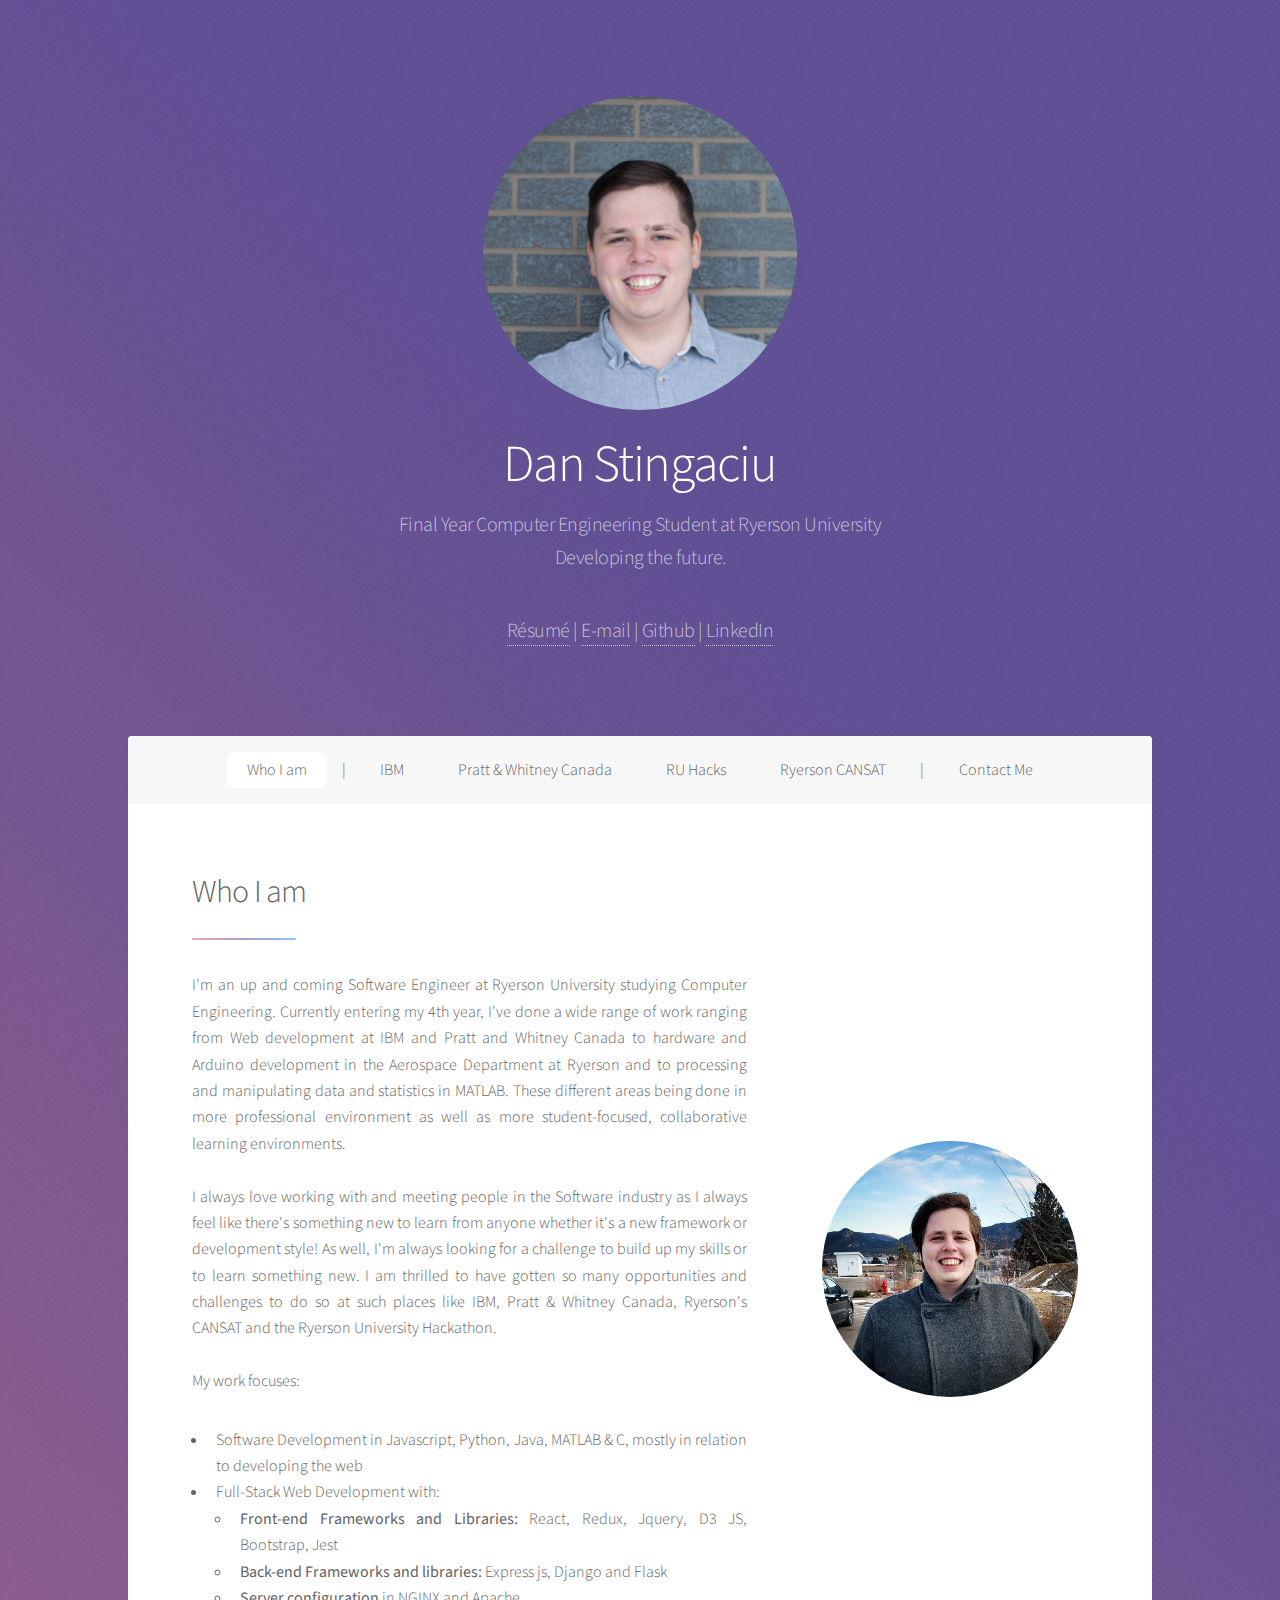
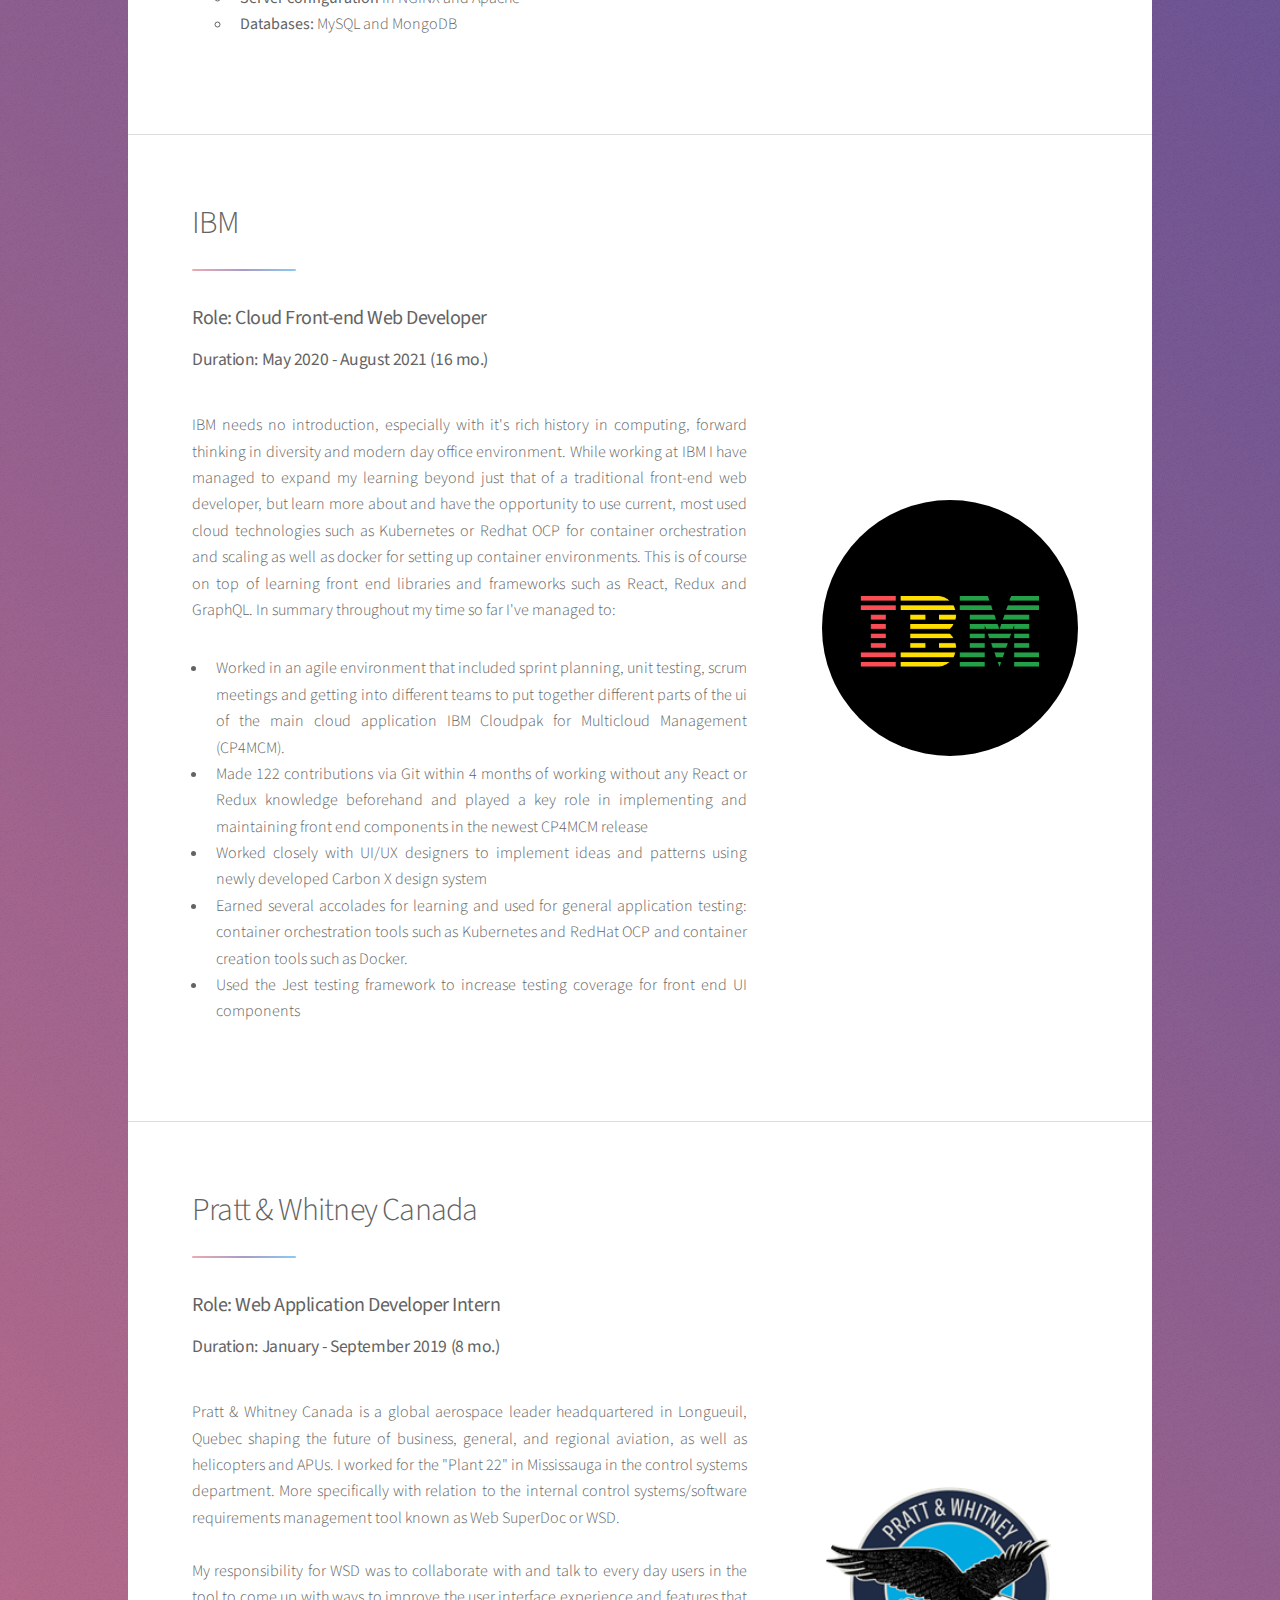
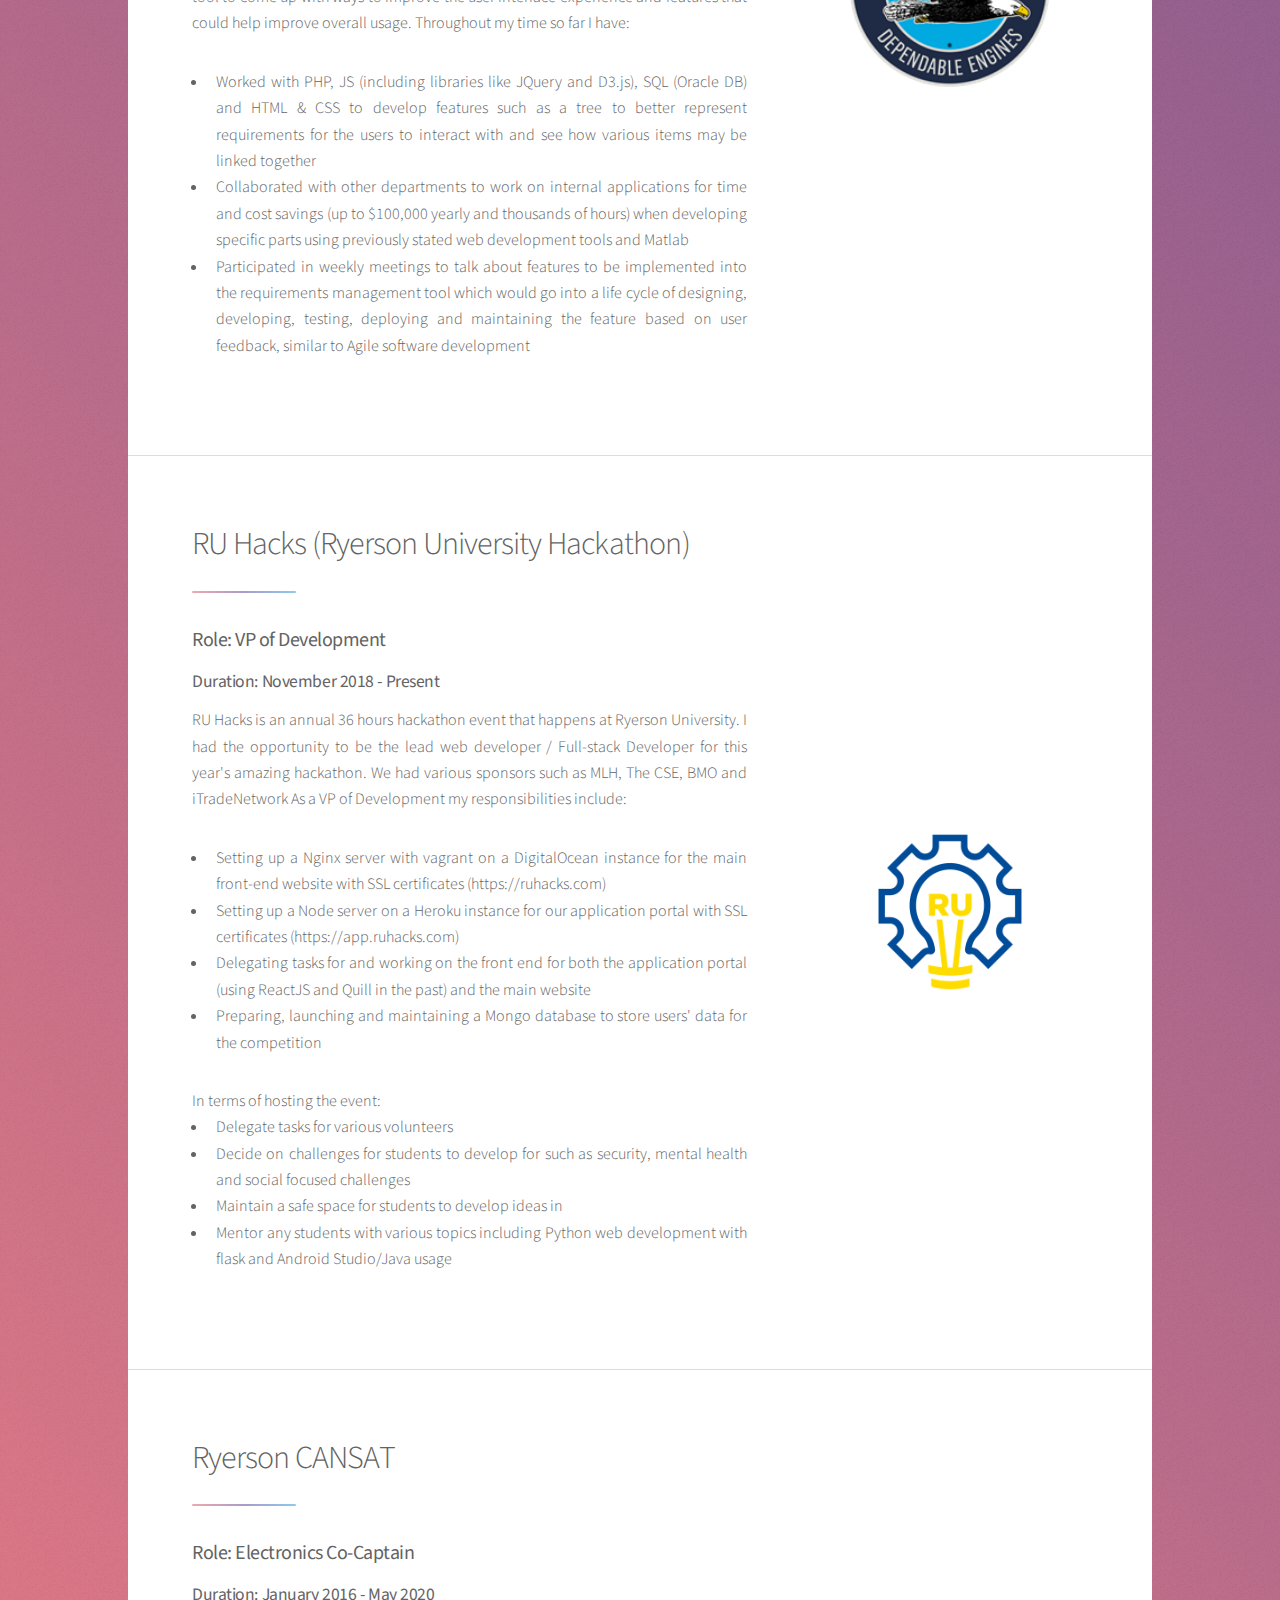
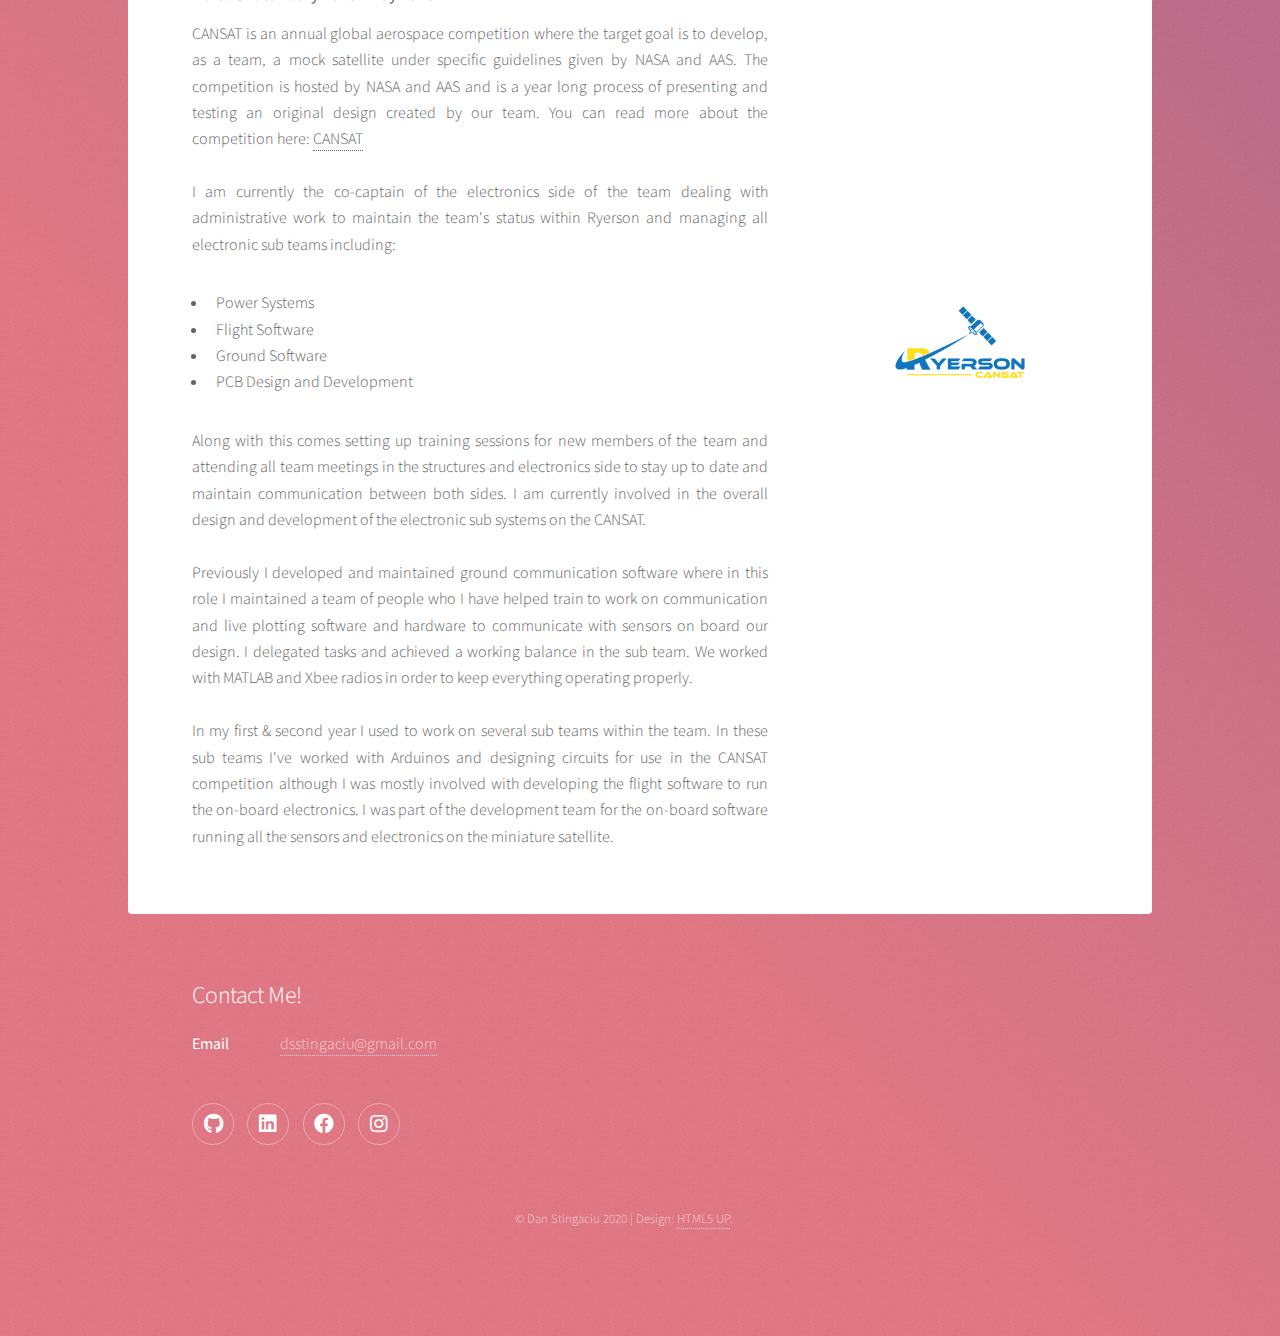
<file: index.html>
<!DOCTYPE HTML>
<!--
	Stellar by HTML5 UP
	html5up.net | @ajlkn
	Free for personal and commercial use under the CCA 3.0 license (html5up.net/license)

	Edited by Dan Stingaciu
-->
<html lang="en">
	<head>
		<title>Dan Stingaciu</title>
		<meta charset="utf-8" />
		<meta name="description" content="Dan Stingaciu is an up and coming Computer Engineer. Learn more about how his skills can work for you">
		<meta name="keywords" content="Dan,Stingaciu,dstingaciu,dsstingaciu,sebastian,danstingaciu,Dan Stingaciu">
		<meta name="author" content="Dan Stingaciu">
		<meta name="viewport" content="width=device-width, initial-scale=1, maximum-scale=5" />
		<link rel="stylesheet" href="assets/css/main.css" />
		<noscript><link rel="stylesheet" href="assets/css/noscript.css" /></noscript>
		<link rel="apple-touch-icon" sizes="180x180" href="/apple-touch-icon.png">
		<link rel="icon" type="image/png" sizes="32x32" href="/favicon-32x32.png">
		<link rel="icon" type="image/png" sizes="16x16" href="/favicon-16x16.png">
		<link rel="manifest" href="/site.webmanifest">
	</head>
	<body class="is-preload">

		<!-- Wrapper -->
			<div id="wrapper">

				<!-- Header -->
					<header id="header" class="alt">
						<span class="logo"><img src="images/face.jpg" style="border-radius:50%;width:35%;height:35%;" alt="" /></span>
						<h1>Dan Stingaciu</h1>
						<p>Final Year Computer Engineering Student at Ryerson University<br/>
						   Developing the future.</p>
						   <p>
						   <a href = 'assets/files/Dan Stingaciu resume.pdf' download="">Résumé</a> | <a href = "mailto:dsstingaciu@gmail.com">E-mail</a> | <a href='https://github.com/dstingaciu'>Github</a> | <a href = 'https://www.linkedin.com/in/dstingaciu/'>LinkedIn</a>
						
						</p>
					</header>

				<!-- Nav -->
					<nav id="nav">
						<ul>
							<li><a href="#intro" class="active">Who I am</a></li>
							<li>|</li>
							<li><a href="#first">IBM</a></li>
							<li><a href="#second">Pratt & Whitney Canada</a></li>
							<li><a href="#third">RU Hacks</a></li>
							<li><a href="#fourth">Ryerson CANSAT</a></li>
							<li>|</li>
							<li><a href="#contact">Contact Me</a></li>
						</ul>
					</nav>

				<!-- Main -->
					<div id="main">

						<!-- Introduction -->
							<section id="intro" class="main">
								<div class="spotlight">
									<div class="content">
										<header class="major">
											<h2>Who I am</h2>
										</header>
										
										<p style='text-align: justify'>I'm an up and coming Software Engineer at Ryerson University studying Computer Engineering. Currently entering my 4th year, I've done a wide range of work ranging from Web development at IBM and Pratt and Whitney Canada to hardware and Arduino development in the Aerospace Department at Ryerson and to processing and manipulating data and statistics in MATLAB. These different areas being done in more professional environment as well as more student-focused, collaborative learning environments.
											<br/><br/>
												I always love working with and meeting people in the Software industry as I always feel like there's something new to learn from anyone whether it's a new framework or development style! As well, I'm always looking for a challenge to build up my skills or to learn something new. I am thrilled to have gotten so many opportunities and challenges to do so at such places like IBM, Pratt & Whitney Canada, Ryerson's CANSAT and the Ryerson University Hackathon.
												
													<br/><br/>
												My work focuses:
												<ul>
													<li>Software Development in Javascript, Python, Java, MATLAB & C, mostly in relation to developing the web</li>
													<li>Full-Stack Web Development with:
														<ul style='list-style-type: circle;'>
															<li><strong>Front-end Frameworks and Libraries:</strong> React, Redux, Jquery, D3 JS, Bootstrap, Jest</li>
															<li><strong>Back-end Frameworks and libraries:</strong> Express js, Django and Flask</li>
															<li><strong>Server configuration</strong> in NGINX and Apache</li>
															<li><strong>Databases: </strong> MySQL and MongoDB</li>
														</ul>
													</li>
												</ul>
										</p>
									</div>
									<span class="image"><img src="images/face2.jpg"  alt="" /></span>
								</div>
							</section>

							<section id="first" class="main">
								<div class="spotlight">
									<div class="content">
										<header class="major">
											<h2>IBM</h2>
										</header>
										<h3><strong>Role: Cloud Front-end Web Developer</strong></h3>
										<h4><strong>Duration: May 2020 - August 2021 (16 mo.)</strong></h4>
										<p style = 'text-align: justify'>
											<br/>
												IBM needs no introduction, especially with it's rich history in computing, forward thinking in diversity and modern day office environment. While working at IBM I have managed to expand my learning beyond just that of a traditional front-end web developer, but learn more about and have the opportunity to use current, most used cloud technologies such as Kubernetes or Redhat OCP for container orchestration and scaling as well as docker for setting up container environments. This is of course on top of learning front end libraries and frameworks such as React, Redux and GraphQL. In summary throughout my time so far I've managed to:
											<ul>
												<li>Worked in an agile environment that included sprint planning, unit testing, scrum meetings and getting into different teams to put together different parts of the ui of the main cloud application IBM Cloudpak for Multicloud Management (CP4MCM). </li>
												<li>Made 122 contributions via Git within 4 months of working without any React or Redux knowledge beforehand and played a key role in implementing and maintaining front end components in the newest CP4MCM release </li>
												<li>Worked closely with UI/UX designers to implement ideas and patterns using newly developed Carbon X design system</li>
												<li>Earned several accolades for learning and used for general application testing: container orchestration tools such as Kubernetes and RedHat OCP and container creation tools such as Docker.</li>
												<li>Used the Jest testing framework to increase testing coverage for front end UI components</li>
												</ul>
										</p>
									</div>
									<span class="image"><img src="images/IBM.png"  alt="" /></span>
								</div>
							</section>

							<section id="second" class="main">
								<div class="spotlight">
									<div class="content">
										<header class="major">
											<h2>Pratt & Whitney Canada</h2>
										</header>
										<h3><strong>Role: Web Application Developer Intern</strong></h3>
										<h4><strong>Duration: January - September 2019 (8 mo.)</strong></h4>
										<br/>
										<p style = 'text-align: justify'>
											Pratt & Whitney Canada is a global aerospace leader headquartered in Longueuil, Quebec shaping the future of business, general, and regional aviation, as well as helicopters and APUs. I worked for the "Plant 22" in Mississauga in the control systems department. More specifically with relation to the internal control systems/software requirements management tool known as Web SuperDoc or WSD.
											<br/><br/>
								My responsibility for WSD was to collaborate with and talk to every day users in the tool to come up with ways to improve the user interface experience and features that could help improve overall usage. Throughout my time so far I have:
											<ul>
												<li>Worked with PHP, JS (including libraries like JQuery and D3.js), SQL (Oracle DB) and HTML & CSS to develop features such as a tree to better represent requirements for the users to interact with and see how various items may be linked together</li>
												<li>Collaborated with other departments to work on internal applications for time and cost savings (up to $100,000 yearly and thousands of hours) when developing specific parts using previously stated web development tools and Matlab</li>
												<li>Participated in weekly meetings to talk about features to be implemented into the requirements management tool which would go into a life cycle of designing, developing, testing, deploying and maintaining the feature based on user feedback, similar to Agile software development</li>
												</ul>
										</p>
									</div>
									<span class="image"><img src="images/pwc.png"  alt="" /></span>
								</div>
							</section>

							

							<section id="third" class="main">
								<div class="spotlight">
									<div class="content">
										<header class="major">
											<h2>RU Hacks (Ryerson University Hackathon)</h2>
										</header>
										<h3><strong>Role: VP of Development</strong></h3>
										<h4><strong>Duration: November 2018 - Present</strong></h4>
										<p style = 'text-align: justify'>
												RU Hacks is an annual 36 hours hackathon event that happens at Ryerson University. I had the opportunity to be the lead web developer / Full-stack Developer for this year's amazing hackathon. We had various sponsors such as MLH, The CSE, BMO and iTradeNetwork

												As a VP of Development my responsibilities include:
												
												<ul>
													<li>Setting up a Nginx server with vagrant on a DigitalOcean instance for the main front-end website with SSL certificates (https://ruhacks.com)</li>
													
													<li>Setting up a Node server on a Heroku instance for our application portal with SSL certificates (https://app.ruhacks.com)</li>
													
													<li>Delegating tasks for and working on the front end for both the application portal (using ReactJS and Quill in the past) and the main website</li>
													
													<li>Preparing, launching and maintaining a Mongo database to store users' data for the competition</li>
												</ul>
												
												In terms of hosting the event:
												<ul>

													<li>Delegate tasks for various volunteers</li>
													
													<li>Decide on challenges for students to develop for such as security, mental health and social focused challenges</li>
													
													<li>Maintain a safe space for students to develop ideas in</li>
												
													<li>Mentor any students with various topics including Python web development with flask and Android Studio/Java usage</li>
												</ul>
										</p>
									</div>
									<span class="image"><img src="images/ruhacks.png"  alt="" /></span>
								</div>
							</section>

							<section id="fourth" class="main">
								<div class="spotlight">
									<div class="content">
										<header class="major">
											<h2>Ryerson CANSAT</h2>
										</header>
										<h3><strong>Role: Electronics Co-Captain</strong></h3>
										<h4><strong>Duration: January 2016 - May 2020</strong></h4>
										<p style = 'text-align: justify'>
											CANSAT is an annual global aerospace competition where the target goal is to develop, as a team, a mock satellite under specific guidelines given by NASA and AAS. The competition is hosted by NASA and AAS and is a year long process of presenting and testing an original design created by our team. You can read more about the competition here: <a href='http://www.cansatcompetition.com/' target='_blank'>CANSAT</a>
											<br/><br/>
											I am currently the co-captain of the electronics side of the team dealing with administrative work to maintain the team's status within Ryerson and managing all electronic sub teams including:
											<ul>
												<li>Power Systems</li>
												<li>Flight Software</li>
												<li>Ground Software</li>
												<li>PCB Design and Development</li>
											</ul>
										</p>
										<p style = 'text-align: justify'>
											Along with this comes setting up training sessions for new members of the team and attending all team meetings in the structures and electronics side to stay up to date and maintain communication between both sides. I am currently involved in the overall design and development of the electronic sub systems on the CANSAT.
											<br/><br/>
											Previously I developed and maintained ground communication software where in this role I maintained a team of people who I have helped train to work on communication and live plotting software and hardware to communicate with sensors on board our design. I delegated tasks and achieved a working balance in the sub team. We worked with MATLAB and Xbee radios in order to keep everything operating properly.
											<br/><br/>
											In my first & second year I used to work on several sub teams within the team. In these sub teams I've worked with Arduinos and designing circuits for use in the CANSAT competition although I was mostly involved with developing the flight software to run the on-board electronics. I was part of the development team for the on-board software running all the sensors and electronics on the miniature satellite.
							</p>
									</div>
									<span class="image" style='padding:0em;'><img src="images/cansat.png"  alt="" /></span>
								</div>
							</section>

						<!-- 
							<section id="cta" class="main special">
								<header class="major">
									<h2>Congue imperdiet</h2>
									<p>Donec imperdiet consequat consequat. Suspendisse feugiat congue<br />
									posuere. Nulla massa urna, fermentum eget quam aliquet.</p>
								</header>
								<footer class="major">
									<ul class="actions special">
										<li><a href="generic.html" class="button primary">Get Started</a></li>
										<li><a href="generic.html" class="button">Learn More</a></li>
									</ul>
								</footer>
							</section>-->

					</div>

				<!-- Footer -->
					<footer id="footer">
						<section id = "contact">
							<h2>Contact Me!</h2>
							<dl class="alt">
								<dt>Email</dt>
								<dd><a href="#">dsstingaciu@gmail.com</a></dd>
							</dl>
							<ul class="icons">
								<li><a href="https://github.com/dstingaciu" class="icon brands fa-github alt"><span class="label">GitHub</span></a></li>
								<li><a href="https://www.linkedin.com/in/dstingaciu/" class = "icon brands fa-linkedin alt"><span class = "label">LinkedIn</span></a></li>
								<li><a href="https://www.facebook.com/sebastiandan.stingaciu" class = "icon brands fa-facebook alt"><span class = "label">Facebook</span></a></li>
								<li><a href="https://www.instagram.com/dsstingaciu/" class="icon brands fa-instagram alt"><span class="label">Instagram</span></a></li>
							</ul>
						</section>
						<p class="copyright">&copy; Dan Stingaciu 2020 | Design: <a href="https://html5up.net">HTML5 UP</a>.</p>
					</footer>

			</div>

		<!-- Scripts -->
			<script src="assets/js/jquery.min.js"></script>
			<script src="assets/js/jquery.scrollex.min.js"></script>
			<script src="assets/js/jquery.scrolly.min.js"></script>
			<script src="assets/js/browser.min.js"></script>
			<script src="assets/js/breakpoints.min.js"></script>
			<script src="assets/js/util.js"></script>
			<script src="assets/js/main.js"></script>

	</body>
</html>
</file>
<file: assets/css/noscript.css>
/*
	Stellar by HTML5 UP
	html5up.net | @ajlkn
	Free for personal and commercial use under the CCA 3.0 license (html5up.net/license)
*/

/* Header */

	body.is-preload #header.alt > * {
		opacity: 1;
	}

	body.is-preload #header.alt .logo {
		-moz-transform: none;
		-webkit-transform: none;
		-ms-transform: none;
		transform: none;
	}
</file>
<file: assets/css/main.css>
@import url(fontawesome-all.min.css);
@import 'https://fonts.googleapis.com/css?family=Source+Sans+Pro:300,400';

/*
	Stellar by HTML5 UP
	html5up.net | @ajlkn
	Free for personal and commercial use under the CCA 3.0 license (html5up.net/license)
*/

html, body, div, span, applet, object,
iframe, h1, h2, h3, h4, h5, h6, p, blockquote,
pre, a, abbr, acronym, address, big, cite,
code, del, dfn, em, img, ins, kbd, q, s, samp,
small, strike, strong, sub, sup, tt, var, b,
u, i, center, dl, dt, dd, ol, ul, li, fieldset,
form, label, legend, table, caption, tbody,
tfoot, thead, tr, th, td, article, aside,
canvas, details, embed, figure, figcaption,
footer, header, hgroup, menu, nav, output, ruby,
section, summary, time, mark, audio, video {
	margin: 0;
	padding: 0;
	border: 0;
	font-size: 100%;
	font: inherit;
	vertical-align: baseline;}

article, aside, details, figcaption, figure,
footer, header, hgroup, menu, nav, section {
	display: block;}

body {
	line-height: 1;
}

ol, ul {
	list-style: none;
}

blockquote, q {
	quotes: none;
}

	blockquote:before, blockquote:after, q:before, q:after {
		content: '';
		content: none;
	}

table {
	border-collapse: collapse;
	border-spacing: 0;
}

body {
	-webkit-text-size-adjust: none;
}

mark {
	background-color: transparent;
	color: inherit;
}

input::-moz-focus-inner {
	border: 0;
	padding: 0;
}

input, select, textarea {
	-moz-appearance: none;
	-webkit-appearance: none;
	-ms-appearance: none;
	appearance: none;
}

/* Basic */

	@-ms-viewport {
		width: device-width;
	}

	body {
		-ms-overflow-style: scrollbar;
	}

	@media screen and (max-width: 480px) {

		html, body {
			min-width: 320px;
		}

	}

	html {
		box-sizing: border-box;
	}

	*, *:before, *:after {
		box-sizing: inherit;
	}

	body {
		background-color: #935d8c;
		background-image: url("images/overlay.png"), -moz-linear-gradient(45deg, #e37682 15%, #5f4d93 85%);
		background-image: url("images/overlay.png"), -webkit-linear-gradient(45deg, #e37682 15%, #5f4d93 85%);
		background-image: url("images/overlay.png"), -ms-linear-gradient(45deg, #e37682 15%, #5f4d93 85%);
		background-image: url("images/overlay.png"), linear-gradient(45deg, #e37682 15%, #5f4d93 85%);
	}

		body.is-preload *, body.is-preload *:before, body.is-preload *:after {
			-moz-animation: none !important;
			-webkit-animation: none !important;
			-ms-animation: none !important;
			animation: none !important;
			-moz-transition: none !important;
			-webkit-transition: none !important;
			-ms-transition: none !important;
			transition: none !important;
		}

/* Type */

	body {
		background-color: #935d8c;
		color: rgba(255, 255, 255, 0.65);
	}

	body, input, select, textarea {
		font-family: "Source Sans Pro", Helvetica, sans-serif;
		font-size: 17pt;
		font-weight: 300;
		line-height: 1.65;
	}

		@media screen and (max-width: 1680px) {

			body, input, select, textarea {
				font-size: 14pt;
			}

		}

		@media screen and (max-width: 1280px) {

			body, input, select, textarea {
				font-size: 12pt;
			}

		}

		@media screen and (max-width: 360px) {

			body, input, select, textarea {
				font-size: 11pt;
			}

		}

	a {
		-moz-transition: color 0.2s ease, border-bottom 0.2s ease;
		-webkit-transition: color 0.2s ease, border-bottom 0.2s ease;
		-ms-transition: color 0.2s ease, border-bottom 0.2s ease;
		transition: color 0.2s ease, border-bottom 0.2s ease;
		text-decoration: none;
		border-bottom: dotted 1px;
		color: inherit;
	}

		a:hover {
			border-bottom-color: transparent;
		}

	strong, b {
		font-weight: 400;
	}

	em, i {
		font-style: italic;
	}

	p {
		margin: 0 0 2em 0;
	}

		p.content {
			-moz-columns: 20em 2;
			-webkit-columns: 20em 2;
			-ms-columns: 20em 2;
			columns: 20em 2;
			-moz-column-gap: 2em;
			-webkit-column-gap: 2em;
			-ms-column-gap: 2em;
			column-gap: 2em;
			text-align: justify;
		}

	h1, h2, h3, h4, h5, h6 {
		font-weight: 300;
		line-height: 1.5;
		margin: 0 0 0.7em 0;
		letter-spacing: -0.025em;
	}

		h1 a, h2 a, h3 a, h4 a, h5 a, h6 a {
			color: inherit;
			text-decoration: none;
		}

	h1 {
		font-size: 2.5em;
		line-height: 1.2;
	}

	h2 {
		font-size: 1.5em;
	}

	h3 {
		font-size: 1.25em;
	}

	h4 {
		font-size: 1.1em;
	}

	h5 {
		font-size: 0.9em;
	}

	h6 {
		font-size: 0.7em;
	}

	@media screen and (max-width: 736px) {

		h1 {
			font-size: 2em;
		}

	}

	sub {
		font-size: 0.8em;
		position: relative;
		top: 0.5em;
	}

	sup {
		font-size: 0.8em;
		position: relative;
		top: -0.5em;
	}

	blockquote {
		border-left: solid 4px;
		font-style: italic;
		margin: 0 0 2em 0;
		padding: 0.5em 0 0.5em 2em;
	}

	code {
		border-radius: 8px;
		border: solid 1px;
		font-family: "Courier New", monospace;
		font-size: 0.9em;
		margin: 0 0.25em;
		padding: 0.25em 0.65em;
	}

	pre {
		-webkit-overflow-scrolling: touch;
		font-family: "Courier New", monospace;
		font-size: 0.9em;
		margin: 0 0 2em 0;
	}

		pre code {
			display: block;
			line-height: 1.75;
			padding: 1em 1.5em;
			overflow-x: auto;
		}

	hr {
		border: 0;
		border-bottom: solid 1px;
		margin: 2em 0;
	}

		hr.major {
			margin: 3em 0;
		}

	.align-left {
		text-align: left;
	}

	.align-center {
		text-align: center;
	}

	.align-right {
		text-align: right;
	}

	input, select, textarea {
		color: #ffffff;
	}

	a:hover {
		color: #ffffff;
	}

	strong, b {
		color: #ffffff;
	}

	h1, h2, h3, h4, h5, h6 {
		color: #ffffff;
	}

	blockquote {
		border-left-color: rgba(255, 255, 255, 0.35);
	}

	code {
		background: rgba(255, 255, 255, 0.075);
		border-color: rgba(255, 255, 255, 0.35);
	}

	hr {
		border-bottom-color: rgba(255, 255, 255, 0.35);
	}

/* Row */

	.row {
		display: flex;
		flex-wrap: wrap;
		box-sizing: border-box;
		align-items: stretch;
	}

		.row > * {
			box-sizing: border-box;
		}

		.row.gtr-uniform > * > :last-child {
			margin-bottom: 0;
		}

		.row.aln-left {
			justify-content: flex-start;
		}

		.row.aln-center {
			justify-content: center;
		}

		.row.aln-right {
			justify-content: flex-end;
		}

		.row.aln-top {
			align-items: flex-start;
		}

		.row.aln-middle {
			align-items: center;
		}

		.row.aln-bottom {
			align-items: flex-end;
		}

		.row > .imp {
			order: -1;
		}

		.row > .col-1 {
			width: 8.33333%;
		}

		.row > .off-1 {
			margin-left: 8.33333%;
		}

		.row > .col-2 {
			width: 16.66667%;
		}

		.row > .off-2 {
			margin-left: 16.66667%;
		}

		.row > .col-3 {
			width: 25%;
		}

		.row > .off-3 {
			margin-left: 25%;
		}

		.row > .col-4 {
			width: 33.33333%;
		}

		.row > .off-4 {
			margin-left: 33.33333%;
		}

		.row > .col-5 {
			width: 41.66667%;
		}

		.row > .off-5 {
			margin-left: 41.66667%;
		}

		.row > .col-6 {
			width: 50%;
		}

		.row > .off-6 {
			margin-left: 50%;
		}

		.row > .col-7 {
			width: 58.33333%;
		}

		.row > .off-7 {
			margin-left: 58.33333%;
		}

		.row > .col-8 {
			width: 66.66667%;
		}

		.row > .off-8 {
			margin-left: 66.66667%;
		}

		.row > .col-9 {
			width: 75%;
		}

		.row > .off-9 {
			margin-left: 75%;
		}

		.row > .col-10 {
			width: 83.33333%;
		}

		.row > .off-10 {
			margin-left: 83.33333%;
		}

		.row > .col-11 {
			width: 91.66667%;
		}

		.row > .off-11 {
			margin-left: 91.66667%;
		}

		.row > .col-12 {
			width: 100%;
		}

		.row > .off-12 {
			margin-left: 100%;
		}

		.row.gtr-0 {
			margin-top: 0;
			margin-left: 0em;
		}

			.row.gtr-0 > * {
				padding: 0 0 0 0em;
			}

			.row.gtr-0.gtr-uniform {
				margin-top: 0em;
			}

				.row.gtr-0.gtr-uniform > * {
					padding-top: 0em;
				}

		.row.gtr-25 {
			margin-top: 0;
			margin-left: -0.375em;
		}

			.row.gtr-25 > * {
				padding: 0 0 0 0.375em;
			}

			.row.gtr-25.gtr-uniform {
				margin-top: -0.375em;
			}

				.row.gtr-25.gtr-uniform > * {
					padding-top: 0.375em;
				}

		.row.gtr-50 {
			margin-top: 0;
			margin-left: -0.75em;
		}

			.row.gtr-50 > * {
				padding: 0 0 0 0.75em;
			}

			.row.gtr-50.gtr-uniform {
				margin-top: -0.75em;
			}

				.row.gtr-50.gtr-uniform > * {
					padding-top: 0.75em;
				}

		.row {
			margin-top: 0;
			margin-left: -1.5em;
		}

			.row > * {
				padding: 0 0 0 1.5em;
			}

			.row.gtr-uniform {
				margin-top: -1.5em;
			}

				.row.gtr-uniform > * {
					padding-top: 1.5em;
				}

		.row.gtr-150 {
			margin-top: 0;
			margin-left: -2.25em;
		}

			.row.gtr-150 > * {
				padding: 0 0 0 2.25em;
			}

			.row.gtr-150.gtr-uniform {
				margin-top: -2.25em;
			}

				.row.gtr-150.gtr-uniform > * {
					padding-top: 2.25em;
				}

		.row.gtr-200 {
			margin-top: 0;
			margin-left: -3em;
		}

			.row.gtr-200 > * {
				padding: 0 0 0 3em;
			}

			.row.gtr-200.gtr-uniform {
				margin-top: -3em;
			}

				.row.gtr-200.gtr-uniform > * {
					padding-top: 3em;
				}

		@media screen and (max-width: 1680px) {

			.row {
				display: flex;
				flex-wrap: wrap;
				box-sizing: border-box;
				align-items: stretch;
			}

				.row > * {
					box-sizing: border-box;
				}

				.row.gtr-uniform > * > :last-child {
					margin-bottom: 0;
				}

				.row.aln-left {
					justify-content: flex-start;
				}

				.row.aln-center {
					justify-content: center;
				}

				.row.aln-right {
					justify-content: flex-end;
				}

				.row.aln-top {
					align-items: flex-start;
				}

				.row.aln-middle {
					align-items: center;
				}

				.row.aln-bottom {
					align-items: flex-end;
				}

				.row > .imp-xlarge {
					order: -1;
				}

				.row > .col-1-xlarge {
					width: 8.33333%;
				}

				.row > .off-1-xlarge {
					margin-left: 8.33333%;
				}

				.row > .col-2-xlarge {
					width: 16.66667%;
				}

				.row > .off-2-xlarge {
					margin-left: 16.66667%;
				}

				.row > .col-3-xlarge {
					width: 25%;
				}

				.row > .off-3-xlarge {
					margin-left: 25%;
				}

				.row > .col-4-xlarge {
					width: 33.33333%;
				}

				.row > .off-4-xlarge {
					margin-left: 33.33333%;
				}

				.row > .col-5-xlarge {
					width: 41.66667%;
				}

				.row > .off-5-xlarge {
					margin-left: 41.66667%;
				}

				.row > .col-6-xlarge {
					width: 50%;
				}

				.row > .off-6-xlarge {
					margin-left: 50%;
				}

				.row > .col-7-xlarge {
					width: 58.33333%;
				}

				.row > .off-7-xlarge {
					margin-left: 58.33333%;
				}

				.row > .col-8-xlarge {
					width: 66.66667%;
				}

				.row > .off-8-xlarge {
					margin-left: 66.66667%;
				}

				.row > .col-9-xlarge {
					width: 75%;
				}

				.row > .off-9-xlarge {
					margin-left: 75%;
				}

				.row > .col-10-xlarge {
					width: 83.33333%;
				}

				.row > .off-10-xlarge {
					margin-left: 83.33333%;
				}

				.row > .col-11-xlarge {
					width: 91.66667%;
				}

				.row > .off-11-xlarge {
					margin-left: 91.66667%;
				}

				.row > .col-12-xlarge {
					width: 100%;
				}

				.row > .off-12-xlarge {
					margin-left: 100%;
				}

				.row.gtr-0 {
					margin-top: 0;
					margin-left: 0em;
				}

					.row.gtr-0 > * {
						padding: 0 0 0 0em;
					}

					.row.gtr-0.gtr-uniform {
						margin-top: 0em;
					}

						.row.gtr-0.gtr-uniform > * {
							padding-top: 0em;
						}

				.row.gtr-25 {
					margin-top: 0;
					margin-left: -0.375em;
				}

					.row.gtr-25 > * {
						padding: 0 0 0 0.375em;
					}

					.row.gtr-25.gtr-uniform {
						margin-top: -0.375em;
					}

						.row.gtr-25.gtr-uniform > * {
							padding-top: 0.375em;
						}

				.row.gtr-50 {
					margin-top: 0;
					margin-left: -0.75em;
				}

					.row.gtr-50 > * {
						padding: 0 0 0 0.75em;
					}

					.row.gtr-50.gtr-uniform {
						margin-top: -0.75em;
					}

						.row.gtr-50.gtr-uniform > * {
							padding-top: 0.75em;
						}

				.row {
					margin-top: 0;
					margin-left: -1.5em;
				}

					.row > * {
						padding: 0 0 0 1.5em;
					}

					.row.gtr-uniform {
						margin-top: -1.5em;
					}

						.row.gtr-uniform > * {
							padding-top: 1.5em;
						}

				.row.gtr-150 {
					margin-top: 0;
					margin-left: -2.25em;
				}

					.row.gtr-150 > * {
						padding: 0 0 0 2.25em;
					}

					.row.gtr-150.gtr-uniform {
						margin-top: -2.25em;
					}

						.row.gtr-150.gtr-uniform > * {
							padding-top: 2.25em;
						}

				.row.gtr-200 {
					margin-top: 0;
					margin-left: -3em;
				}

					.row.gtr-200 > * {
						padding: 0 0 0 3em;
					}

					.row.gtr-200.gtr-uniform {
						margin-top: -3em;
					}

						.row.gtr-200.gtr-uniform > * {
							padding-top: 3em;
						}

		}

		@media screen and (max-width: 1280px) {

			.row {
				display: flex;
				flex-wrap: wrap;
				box-sizing: border-box;
				align-items: stretch;
			}

				.row > * {
					box-sizing: border-box;
				}

				.row.gtr-uniform > * > :last-child {
					margin-bottom: 0;
				}

				.row.aln-left {
					justify-content: flex-start;
				}

				.row.aln-center {
					justify-content: center;
				}

				.row.aln-right {
					justify-content: flex-end;
				}

				.row.aln-top {
					align-items: flex-start;
				}

				.row.aln-middle {
					align-items: center;
				}

				.row.aln-bottom {
					align-items: flex-end;
				}

				.row > .imp-large {
					order: -1;
				}

				.row > .col-1-large {
					width: 8.33333%;
				}

				.row > .off-1-large {
					margin-left: 8.33333%;
				}

				.row > .col-2-large {
					width: 16.66667%;
				}

				.row > .off-2-large {
					margin-left: 16.66667%;
				}

				.row > .col-3-large {
					width: 25%;
				}

				.row > .off-3-large {
					margin-left: 25%;
				}

				.row > .col-4-large {
					width: 33.33333%;
				}

				.row > .off-4-large {
					margin-left: 33.33333%;
				}

				.row > .col-5-large {
					width: 41.66667%;
				}

				.row > .off-5-large {
					margin-left: 41.66667%;
				}

				.row > .col-6-large {
					width: 50%;
				}

				.row > .off-6-large {
					margin-left: 50%;
				}

				.row > .col-7-large {
					width: 58.33333%;
				}

				.row > .off-7-large {
					margin-left: 58.33333%;
				}

				.row > .col-8-large {
					width: 66.66667%;
				}

				.row > .off-8-large {
					margin-left: 66.66667%;
				}

				.row > .col-9-large {
					width: 75%;
				}

				.row > .off-9-large {
					margin-left: 75%;
				}

				.row > .col-10-large {
					width: 83.33333%;
				}

				.row > .off-10-large {
					margin-left: 83.33333%;
				}

				.row > .col-11-large {
					width: 91.66667%;
				}

				.row > .off-11-large {
					margin-left: 91.66667%;
				}

				.row > .col-12-large {
					width: 100%;
				}

				.row > .off-12-large {
					margin-left: 100%;
				}

				.row.gtr-0 {
					margin-top: 0;
					margin-left: 0em;
				}

					.row.gtr-0 > * {
						padding: 0 0 0 0em;
					}

					.row.gtr-0.gtr-uniform {
						margin-top: 0em;
					}

						.row.gtr-0.gtr-uniform > * {
							padding-top: 0em;
						}

				.row.gtr-25 {
					margin-top: 0;
					margin-left: -0.375em;
				}

					.row.gtr-25 > * {
						padding: 0 0 0 0.375em;
					}

					.row.gtr-25.gtr-uniform {
						margin-top: -0.375em;
					}

						.row.gtr-25.gtr-uniform > * {
							padding-top: 0.375em;
						}

				.row.gtr-50 {
					margin-top: 0;
					margin-left: -0.75em;
				}

					.row.gtr-50 > * {
						padding: 0 0 0 0.75em;
					}

					.row.gtr-50.gtr-uniform {
						margin-top: -0.75em;
					}

						.row.gtr-50.gtr-uniform > * {
							padding-top: 0.75em;
						}

				.row {
					margin-top: 0;
					margin-left: -1.5em;
				}

					.row > * {
						padding: 0 0 0 1.5em;
					}

					.row.gtr-uniform {
						margin-top: -1.5em;
					}

						.row.gtr-uniform > * {
							padding-top: 1.5em;
						}

				.row.gtr-150 {
					margin-top: 0;
					margin-left: -2.25em;
				}

					.row.gtr-150 > * {
						padding: 0 0 0 2.25em;
					}

					.row.gtr-150.gtr-uniform {
						margin-top: -2.25em;
					}

						.row.gtr-150.gtr-uniform > * {
							padding-top: 2.25em;
						}

				.row.gtr-200 {
					margin-top: 0;
					margin-left: -3em;
				}

					.row.gtr-200 > * {
						padding: 0 0 0 3em;
					}

					.row.gtr-200.gtr-uniform {
						margin-top: -3em;
					}

						.row.gtr-200.gtr-uniform > * {
							padding-top: 3em;
						}

		}

		@media screen and (max-width: 980px) {

			.row {
				display: flex;
				flex-wrap: wrap;
				box-sizing: border-box;
				align-items: stretch;
			}

				.row > * {
					box-sizing: border-box;
				}

				.row.gtr-uniform > * > :last-child {
					margin-bottom: 0;
				}

				.row.aln-left {
					justify-content: flex-start;
				}

				.row.aln-center {
					justify-content: center;
				}

				.row.aln-right {
					justify-content: flex-end;
				}

				.row.aln-top {
					align-items: flex-start;
				}

				.row.aln-middle {
					align-items: center;
				}

				.row.aln-bottom {
					align-items: flex-end;
				}

				.row > .imp-medium {
					order: -1;
				}

				.row > .col-1-medium {
					width: 8.33333%;
				}

				.row > .off-1-medium {
					margin-left: 8.33333%;
				}

				.row > .col-2-medium {
					width: 16.66667%;
				}

				.row > .off-2-medium {
					margin-left: 16.66667%;
				}

				.row > .col-3-medium {
					width: 25%;
				}

				.row > .off-3-medium {
					margin-left: 25%;
				}

				.row > .col-4-medium {
					width: 33.33333%;
				}

				.row > .off-4-medium {
					margin-left: 33.33333%;
				}

				.row > .col-5-medium {
					width: 41.66667%;
				}

				.row > .off-5-medium {
					margin-left: 41.66667%;
				}

				.row > .col-6-medium {
					width: 50%;
				}

				.row > .off-6-medium {
					margin-left: 50%;
				}

				.row > .col-7-medium {
					width: 58.33333%;
				}

				.row > .off-7-medium {
					margin-left: 58.33333%;
				}

				.row > .col-8-medium {
					width: 66.66667%;
				}

				.row > .off-8-medium {
					margin-left: 66.66667%;
				}

				.row > .col-9-medium {
					width: 75%;
				}

				.row > .off-9-medium {
					margin-left: 75%;
				}

				.row > .col-10-medium {
					width: 83.33333%;
				}

				.row > .off-10-medium {
					margin-left: 83.33333%;
				}

				.row > .col-11-medium {
					width: 91.66667%;
				}

				.row > .off-11-medium {
					margin-left: 91.66667%;
				}

				.row > .col-12-medium {
					width: 100%;
				}

				.row > .off-12-medium {
					margin-left: 100%;
				}

				.row.gtr-0 {
					margin-top: 0;
					margin-left: 0em;
				}

					.row.gtr-0 > * {
						padding: 0 0 0 0em;
					}

					.row.gtr-0.gtr-uniform {
						margin-top: 0em;
					}

						.row.gtr-0.gtr-uniform > * {
							padding-top: 0em;
						}

				.row.gtr-25 {
					margin-top: 0;
					margin-left: -0.375em;
				}

					.row.gtr-25 > * {
						padding: 0 0 0 0.375em;
					}

					.row.gtr-25.gtr-uniform {
						margin-top: -0.375em;
					}

						.row.gtr-25.gtr-uniform > * {
							padding-top: 0.375em;
						}

				.row.gtr-50 {
					margin-top: 0;
					margin-left: -0.75em;
				}

					.row.gtr-50 > * {
						padding: 0 0 0 0.75em;
					}

					.row.gtr-50.gtr-uniform {
						margin-top: -0.75em;
					}

						.row.gtr-50.gtr-uniform > * {
							padding-top: 0.75em;
						}

				.row {
					margin-top: 0;
					margin-left: -1.5em;
				}

					.row > * {
						padding: 0 0 0 1.5em;
					}

					.row.gtr-uniform {
						margin-top: -1.5em;
					}

						.row.gtr-uniform > * {
							padding-top: 1.5em;
						}

				.row.gtr-150 {
					margin-top: 0;
					margin-left: -2.25em;
				}

					.row.gtr-150 > * {
						padding: 0 0 0 2.25em;
					}

					.row.gtr-150.gtr-uniform {
						margin-top: -2.25em;
					}

						.row.gtr-150.gtr-uniform > * {
							padding-top: 2.25em;
						}

				.row.gtr-200 {
					margin-top: 0;
					margin-left: -3em;
				}

					.row.gtr-200 > * {
						padding: 0 0 0 3em;
					}

					.row.gtr-200.gtr-uniform {
						margin-top: -3em;
					}

						.row.gtr-200.gtr-uniform > * {
							padding-top: 3em;
						}

		}

		@media screen and (max-width: 736px) {

			.row {
				display: flex;
				flex-wrap: wrap;
				box-sizing: border-box;
				align-items: stretch;
			}

				.row > * {
					box-sizing: border-box;
				}

				.row.gtr-uniform > * > :last-child {
					margin-bottom: 0;
				}

				.row.aln-left {
					justify-content: flex-start;
				}

				.row.aln-center {
					justify-content: center;
				}

				.row.aln-right {
					justify-content: flex-end;
				}

				.row.aln-top {
					align-items: flex-start;
				}

				.row.aln-middle {
					align-items: center;
				}

				.row.aln-bottom {
					align-items: flex-end;
				}

				.row > .imp-small {
					order: -1;
				}

				.row > .col-1-small {
					width: 8.33333%;
				}

				.row > .off-1-small {
					margin-left: 8.33333%;
				}

				.row > .col-2-small {
					width: 16.66667%;
				}

				.row > .off-2-small {
					margin-left: 16.66667%;
				}

				.row > .col-3-small {
					width: 25%;
				}

				.row > .off-3-small {
					margin-left: 25%;
				}

				.row > .col-4-small {
					width: 33.33333%;
				}

				.row > .off-4-small {
					margin-left: 33.33333%;
				}

				.row > .col-5-small {
					width: 41.66667%;
				}

				.row > .off-5-small {
					margin-left: 41.66667%;
				}

				.row > .col-6-small {
					width: 50%;
				}

				.row > .off-6-small {
					margin-left: 50%;
				}

				.row > .col-7-small {
					width: 58.33333%;
				}

				.row > .off-7-small {
					margin-left: 58.33333%;
				}

				.row > .col-8-small {
					width: 66.66667%;
				}

				.row > .off-8-small {
					margin-left: 66.66667%;
				}

				.row > .col-9-small {
					width: 75%;
				}

				.row > .off-9-small {
					margin-left: 75%;
				}

				.row > .col-10-small {
					width: 83.33333%;
				}

				.row > .off-10-small {
					margin-left: 83.33333%;
				}

				.row > .col-11-small {
					width: 91.66667%;
				}

				.row > .off-11-small {
					margin-left: 91.66667%;
				}

				.row > .col-12-small {
					width: 100%;
				}

				.row > .off-12-small {
					margin-left: 100%;
				}

				.row.gtr-0 {
					margin-top: 0;
					margin-left: 0em;
				}

					.row.gtr-0 > * {
						padding: 0 0 0 0em;
					}

					.row.gtr-0.gtr-uniform {
						margin-top: 0em;
					}

						.row.gtr-0.gtr-uniform > * {
							padding-top: 0em;
						}

				.row.gtr-25 {
					margin-top: 0;
					margin-left: -0.25em;
				}

					.row.gtr-25 > * {
						padding: 0 0 0 0.25em;
					}

					.row.gtr-25.gtr-uniform {
						margin-top: -0.25em;
					}

						.row.gtr-25.gtr-uniform > * {
							padding-top: 0.25em;
						}

				.row.gtr-50 {
					margin-top: 0;
					margin-left: -0.5em;
				}

					.row.gtr-50 > * {
						padding: 0 0 0 0.5em;
					}

					.row.gtr-50.gtr-uniform {
						margin-top: -0.5em;
					}

						.row.gtr-50.gtr-uniform > * {
							padding-top: 0.5em;
						}

				.row {
					margin-top: 0;
					margin-left: -1em;
				}

					.row > * {
						padding: 0 0 0 1em;
					}

					.row.gtr-uniform {
						margin-top: -1em;
					}

						.row.gtr-uniform > * {
							padding-top: 1em;
						}

				.row.gtr-150 {
					margin-top: 0;
					margin-left: -1.5em;
				}

					.row.gtr-150 > * {
						padding: 0 0 0 1.5em;
					}

					.row.gtr-150.gtr-uniform {
						margin-top: -1.5em;
					}

						.row.gtr-150.gtr-uniform > * {
							padding-top: 1.5em;
						}

				.row.gtr-200 {
					margin-top: 0;
					margin-left: -2em;
				}

					.row.gtr-200 > * {
						padding: 0 0 0 2em;
					}

					.row.gtr-200.gtr-uniform {
						margin-top: -2em;
					}

						.row.gtr-200.gtr-uniform > * {
							padding-top: 2em;
						}

		}

		@media screen and (max-width: 480px) {

			.row {
				display: flex;
				flex-wrap: wrap;
				box-sizing: border-box;
				align-items: stretch;
			}

				.row > * {
					box-sizing: border-box;
				}

				.row.gtr-uniform > * > :last-child {
					margin-bottom: 0;
				}

				.row.aln-left {
					justify-content: flex-start;
				}

				.row.aln-center {
					justify-content: center;
				}

				.row.aln-right {
					justify-content: flex-end;
				}

				.row.aln-top {
					align-items: flex-start;
				}

				.row.aln-middle {
					align-items: center;
				}

				.row.aln-bottom {
					align-items: flex-end;
				}

				.row > .imp-xsmall {
					order: -1;
				}

				.row > .col-1-xsmall {
					width: 8.33333%;
				}

				.row > .off-1-xsmall {
					margin-left: 8.33333%;
				}

				.row > .col-2-xsmall {
					width: 16.66667%;
				}

				.row > .off-2-xsmall {
					margin-left: 16.66667%;
				}

				.row > .col-3-xsmall {
					width: 25%;
				}

				.row > .off-3-xsmall {
					margin-left: 25%;
				}

				.row > .col-4-xsmall {
					width: 33.33333%;
				}

				.row > .off-4-xsmall {
					margin-left: 33.33333%;
				}

				.row > .col-5-xsmall {
					width: 41.66667%;
				}

				.row > .off-5-xsmall {
					margin-left: 41.66667%;
				}

				.row > .col-6-xsmall {
					width: 50%;
				}

				.row > .off-6-xsmall {
					margin-left: 50%;
				}

				.row > .col-7-xsmall {
					width: 58.33333%;
				}

				.row > .off-7-xsmall {
					margin-left: 58.33333%;
				}

				.row > .col-8-xsmall {
					width: 66.66667%;
				}

				.row > .off-8-xsmall {
					margin-left: 66.66667%;
				}

				.row > .col-9-xsmall {
					width: 75%;
				}

				.row > .off-9-xsmall {
					margin-left: 75%;
				}

				.row > .col-10-xsmall {
					width: 83.33333%;
				}

				.row > .off-10-xsmall {
					margin-left: 83.33333%;
				}

				.row > .col-11-xsmall {
					width: 91.66667%;
				}

				.row > .off-11-xsmall {
					margin-left: 91.66667%;
				}

				.row > .col-12-xsmall {
					width: 100%;
				}

				.row > .off-12-xsmall {
					margin-left: 100%;
				}

				.row.gtr-0 {
					margin-top: 0;
					margin-left: 0em;
				}

					.row.gtr-0 > * {
						padding: 0 0 0 0em;
					}

					.row.gtr-0.gtr-uniform {
						margin-top: 0em;
					}

						.row.gtr-0.gtr-uniform > * {
							padding-top: 0em;
						}

				.row.gtr-25 {
					margin-top: 0;
					margin-left: -0.3125em;
				}

					.row.gtr-25 > * {
						padding: 0 0 0 0.3125em;
					}

					.row.gtr-25.gtr-uniform {
						margin-top: -0.3125em;
					}

						.row.gtr-25.gtr-uniform > * {
							padding-top: 0.3125em;
						}

				.row.gtr-50 {
					margin-top: 0;
					margin-left: -0.625em;
				}

					.row.gtr-50 > * {
						padding: 0 0 0 0.625em;
					}

					.row.gtr-50.gtr-uniform {
						margin-top: -0.625em;
					}

						.row.gtr-50.gtr-uniform > * {
							padding-top: 0.625em;
						}

				.row {
					margin-top: 0;
					margin-left: -1.25em;
				}

					.row > * {
						padding: 0 0 0 1.25em;
					}

					.row.gtr-uniform {
						margin-top: -1.25em;
					}

						.row.gtr-uniform > * {
							padding-top: 1.25em;
						}

				.row.gtr-150 {
					margin-top: 0;
					margin-left: -1.875em;
				}

					.row.gtr-150 > * {
						padding: 0 0 0 1.875em;
					}

					.row.gtr-150.gtr-uniform {
						margin-top: -1.875em;
					}

						.row.gtr-150.gtr-uniform > * {
							padding-top: 1.875em;
						}

				.row.gtr-200 {
					margin-top: 0;
					margin-left: -2.5em;
				}

					.row.gtr-200 > * {
						padding: 0 0 0 2.5em;
					}

					.row.gtr-200.gtr-uniform {
						margin-top: -2.5em;
					}

						.row.gtr-200.gtr-uniform > * {
							padding-top: 2.5em;
						}

		}

/* Box */

	.box {
		border-radius: 8px;
		border: solid;
		margin-bottom: 2em;
		padding: 1.5em;
	}

		.box > :last-child,
		.box > :last-child > :last-child,
		.box > :last-child > :last-child > :last-child {
			margin-bottom: 0;
		}

		.box.alt {
			border: 0;
			border-radius: 0;
			padding: 0;
		}

	.box {
		border-color: rgba(255, 255, 255, 0.35);
	}

/* Button */

	input[type="submit"],
	input[type="reset"],
	input[type="button"],
	button,
	.button {
		-moz-appearance: none;
		-webkit-appearance: none;
		-ms-appearance: none;
		appearance: none;
		-moz-transition: background-color 0.2s ease-in-out, color 0.2s ease-in-out;
		-webkit-transition: background-color 0.2s ease-in-out, color 0.2s ease-in-out;
		-ms-transition: background-color 0.2s ease-in-out, color 0.2s ease-in-out;
		transition: background-color 0.2s ease-in-out, color 0.2s ease-in-out;
		border-radius: 8px;
		border: 0;
		cursor: pointer;
		display: inline-block;
		font-weight: 300;
		height: 2.75em;
		line-height: 2.75em;
		min-width: 9.25em;
		padding: 0 1.5em;
		text-align: center;
		text-decoration: none;
		white-space: nowrap;
	}

		input[type="submit"].icon,
		input[type="reset"].icon,
		input[type="button"].icon,
		button.icon,
		.button.icon {
			padding-left: 1.35em;
		}

			input[type="submit"].icon:before,
			input[type="reset"].icon:before,
			input[type="button"].icon:before,
			button.icon:before,
			.button.icon:before {
				margin-right: 0.5em;
			}

		input[type="submit"].fit,
		input[type="reset"].fit,
		input[type="button"].fit,
		button.fit,
		.button.fit {
			width: 100%;
		}

		input[type="submit"].small,
		input[type="reset"].small,
		input[type="button"].small,
		button.small,
		.button.small {
			font-size: 0.8em;
		}

		input[type="submit"].large,
		input[type="reset"].large,
		input[type="button"].large,
		button.large,
		.button.large {
			font-size: 1.35em;
		}

		input[type="submit"].disabled, input[type="submit"]:disabled,
		input[type="reset"].disabled,
		input[type="reset"]:disabled,
		input[type="button"].disabled,
		input[type="button"]:disabled,
		button.disabled,
		button:disabled,
		.button.disabled,
		.button:disabled {
			pointer-events: none;
			opacity: 0.25;
		}

		@media screen and (max-width: 736px) {

			input[type="submit"],
			input[type="reset"],
			input[type="button"],
			button,
			.button {
				min-width: 0;
			}

		}

	input[type="submit"],
	input[type="reset"],
	input[type="button"],
	button,
	.button {
		background-color: transparent;
		box-shadow: inset 0 0 0 1px rgba(255, 255, 255, 0.35);
		color: #ffffff !important;
	}

		input[type="submit"]:hover,
		input[type="reset"]:hover,
		input[type="button"]:hover,
		button:hover,
		.button:hover {
			background-color: rgba(255, 255, 255, 0.075);
		}

		input[type="submit"]:active,
		input[type="reset"]:active,
		input[type="button"]:active,
		button:active,
		.button:active {
			background-color: rgba(255, 255, 255, 0.2);
		}

		input[type="submit"].icon:before,
		input[type="reset"].icon:before,
		input[type="button"].icon:before,
		button.icon:before,
		.button.icon:before {
			color: rgba(255, 255, 255, 0.5);
		}

		input[type="submit"].primary,
		input[type="reset"].primary,
		input[type="button"].primary,
		button.primary,
		.button.primary {
			background-color: #8cc9f0;
			color: #ffffff !important;
			box-shadow: none;
		}

			input[type="submit"].primary:hover,
			input[type="reset"].primary:hover,
			input[type="button"].primary:hover,
			button.primary:hover,
			.button.primary:hover {
				background-color: #9acff2;
			}

			input[type="submit"].primary:active,
			input[type="reset"].primary:active,
			input[type="button"].primary:active,
			button.primary:active,
			.button.primary:active {
				background-color: #7ec3ee;
			}

			input[type="submit"].primary.icon:before,
			input[type="reset"].primary.icon:before,
			input[type="button"].primary.icon:before,
			button.primary.icon:before,
			.button.primary.icon:before {
				color: #ffffff !important;
			}

/* Form */

	form {
		margin: 0 0 2em 0;
	}

	label {
		display: block;
		font-size: 0.9em;
		font-weight: 400;
		margin: 0 0 1em 0;
	}

	input[type="text"],
	input[type="password"],
	input[type="email"],
	select,
	textarea {
		-moz-appearance: none;
		-webkit-appearance: none;
		-ms-appearance: none;
		appearance: none;
		border-radius: 8px;
		border: solid 1px;
		color: inherit;
		display: block;
		outline: 0;
		padding: 0 1em;
		text-decoration: none;
		width: 100%;
	}

		input[type="text"]:invalid,
		input[type="password"]:invalid,
		input[type="email"]:invalid,
		select:invalid,
		textarea:invalid {
			box-shadow: none;
		}

	select {
		background-size: 1.25rem;
		background-repeat: no-repeat;
		background-position: calc(100% - 1rem) center;
		height: 2.75em;
		padding-right: 2.75em;
		text-overflow: ellipsis;
	}

		select:focus::-ms-value {
			background-color: transparent;
		}

		select::-ms-expand {
			display: none;
		}

	input[type="text"],
	input[type="password"],
	input[type="email"],
	select {
		height: 2.75em;
	}

	textarea {
		padding: 0.75em 1em;
	}

	input[type="checkbox"],
	input[type="radio"] {
		-moz-appearance: none;
		-webkit-appearance: none;
		-ms-appearance: none;
		appearance: none;
		display: block;
		float: left;
		margin-right: -2em;
		opacity: 0;
		width: 1em;
		z-index: -1;
	}

		input[type="checkbox"] + label,
		input[type="radio"] + label {
			text-decoration: none;
			cursor: pointer;
			display: inline-block;
			font-size: 1em;
			font-weight: 300;
			padding-left: 2.4em;
			padding-right: 0.75em;
			position: relative;
		}

			input[type="checkbox"] + label:before,
			input[type="radio"] + label:before {
				-moz-osx-font-smoothing: grayscale;
				-webkit-font-smoothing: antialiased;
				display: inline-block;
				font-style: normal;
				font-variant: normal;
				text-rendering: auto;
				line-height: 1;
				text-transform: none !important;
				font-family: 'Font Awesome 5 Free';
				font-weight: 900;
			}

			input[type="checkbox"] + label:before,
			input[type="radio"] + label:before {
				border-radius: 8px;
				border: solid 1px;
				content: '';
				display: inline-block;
				font-size: 0.8em;
				height: 2.0625em;
				left: 0;
				line-height: 2.0625em;
				position: absolute;
				text-align: center;
				top: 0;
				width: 2.0625em;
			}

		input[type="checkbox"]:checked + label:before,
		input[type="radio"]:checked + label:before {
			content: '\f00c';
		}

	input[type="checkbox"] + label:before {
		border-radius: 8px;
	}

	input[type="radio"] + label:before {
		border-radius: 100%;
	}

	::-webkit-input-placeholder {
		opacity: 1.0;
	}

	:-moz-placeholder {
		opacity: 1.0;
	}

	::-moz-placeholder {
		opacity: 1.0;
	}

	:-ms-input-placeholder {
		opacity: 1.0;
	}

	label {
		color: #ffffff;
	}

	input[type="text"],
	input[type="password"],
	input[type="email"],
	select,
	textarea {
		background-color: rgba(255, 255, 255, 0.075);
		border-color: rgba(255, 255, 255, 0.35);
	}

		input[type="text"]:focus,
		input[type="password"]:focus,
		input[type="email"]:focus,
		select:focus,
		textarea:focus {
			border-color: #8cc9f0;
			box-shadow: 0 0 0 1px #8cc9f0;
		}

	select {
		background-image: url("data:image/svg+xml;charset=utf8,%3Csvg xmlns='http://www.w3.org/2000/svg' width='40' height='40' preserveAspectRatio='none' viewBox='0 0 40 40'%3E%3Cpath d='M9.4,12.3l10.4,10.4l10.4-10.4c0.2-0.2,0.5-0.4,0.9-0.4c0.3,0,0.6,0.1,0.9,0.4l3.3,3.3c0.2,0.2,0.4,0.5,0.4,0.9 c0,0.4-0.1,0.6-0.4,0.9L20.7,31.9c-0.2,0.2-0.5,0.4-0.9,0.4c-0.3,0-0.6-0.1-0.9-0.4L4.3,17.3c-0.2-0.2-0.4-0.5-0.4-0.9 c0-0.4,0.1-0.6,0.4-0.9l3.3-3.3c0.2-0.2,0.5-0.4,0.9-0.4S9.1,12.1,9.4,12.3z' fill='rgba(255, 255, 255, 0.35)' /%3E%3C/svg%3E");
	}

		select option {
			color: #ffffff;
			background: #935d8c;
		}

	input[type="checkbox"] + label,
	input[type="radio"] + label {
		color: rgba(255, 255, 255, 0.65);
	}

		input[type="checkbox"] + label:before,
		input[type="radio"] + label:before {
			background: rgba(255, 255, 255, 0.075);
			border-color: rgba(255, 255, 255, 0.35);
		}

	input[type="checkbox"]:checked + label:before,
	input[type="radio"]:checked + label:before {
		background-color: #ffffff;
		border-color: #ffffff;
		color: #935d8c;
	}

	input[type="checkbox"]:focus + label:before,
	input[type="radio"]:focus + label:before {
		border-color: #8cc9f0;
		box-shadow: 0 0 0 1px #8cc9f0;
	}

	::-webkit-input-placeholder {
		color: rgba(255, 255, 255, 0.5) !important;
	}

	:-moz-placeholder {
		color: rgba(255, 255, 255, 0.5) !important;
	}

	::-moz-placeholder {
		color: rgba(255, 255, 255, 0.5) !important;
	}

	:-ms-input-placeholder {
		color: rgba(255, 255, 255, 0.5) !important;
	}

	.formerize-placeholder {
		color: rgba(255, 255, 255, 0.5) !important;
	}

/* Icon */

	.icon {
		text-decoration: none;
		-moz-transition: background-color 0.2s ease-in-out, color 0.2s ease-in-out;
		-webkit-transition: background-color 0.2s ease-in-out, color 0.2s ease-in-out;
		-ms-transition: background-color 0.2s ease-in-out, color 0.2s ease-in-out;
		transition: background-color 0.2s ease-in-out, color 0.2s ease-in-out;
		border-bottom: none;
		position: relative;
	}

		.icon:before {
			-moz-osx-font-smoothing: grayscale;
			-webkit-font-smoothing: antialiased;
			display: inline-block;
			font-style: normal;
			font-variant: normal;
			text-rendering: auto;
			line-height: 1;
			text-transform: none !important;
			font-family: 'Font Awesome 5 Free';
			font-weight: 400;
		}

		.icon > .label {
			display: none;
		}

		.icon:before {
			line-height: solid;
		}

		.icon.solid:before {
			font-weight: 900;
		}

		.icon.brands:before {
			font-family: 'Font Awesome 5 Brands';
		}

		.icon.major {
			border: solid 1px;
			display: inline-block;
			border-radius: 100%;
			padding: 0.65em;
			margin: 0 0 2em 0;
			cursor: default;
		}

			.icon.major:before {
				display: inline-block;
				font-size: 6.25rem;
				width: 2.25em;
				height: 2.25em;
				line-height: 2.2em;
				border-radius: 100%;
				border: solid 1px;
				text-align: center;
			}

		.icon.alt {
			display: inline-block;
			border: solid 1px;
			border-radius: 100%;
		}

			.icon.alt:before {
				display: block;
				font-size: 1.25em;
				width: 2em;
				height: 2em;
				text-align: center;
				line-height: 2em;
			}

		.icon.style1 {
			color: #efa8b0;
		}

		.icon.style2 {
			color: #c79cc8;
		}

		.icon.style3 {
			color: #a89cc8;
		}

		.icon.style4 {
			color: #9bb2e1;
		}

		.icon.style5 {
			color: #8cc9f0;
		}

		@media screen and (max-width: 1680px) {

			.icon.major:before {
				font-size: 5.5rem;
			}

		}

		@media screen and (max-width: 1280px) {

			.icon.major:before {
				font-size: 4.75rem;
			}

		}

		@media screen and (max-width: 736px) {

			.icon.major {
				margin: 0 0 1.5em 0;
				padding: 0.35em;
			}

				.icon.major:before {
					font-size: 3.5rem;
				}

		}

	.icon.major {
		border-color: rgba(255, 255, 255, 0.35);
	}

		.icon.major:before {
			border-color: rgba(255, 255, 255, 0.35);
		}

	.icon.alt {
		border-color: rgba(255, 255, 255, 0.35);
		color: #ffffff;
	}

		.icon.alt:hover {
			background-color: rgba(255, 255, 255, 0.075);
		}

		.icon.alt:active {
			background-color: rgba(255, 255, 255, 0.2);
		}

/* Image */

	.image {
		border-radius: 8px;
		border: 0;
		display: inline-block;
		position: relative;
	}

		.image img {
			border-radius: 8px;
			display: block;
		}

		.image.left, .image.right {
			max-width: 40%;
		}

			.image.left img, .image.right img {
				width: 100%;
			}

		.image.left {
			float: left;
			margin: 0 1.5em 1em 0;
			top: 0.25em;
		}

		.image.right {
			float: right;
			margin: 0 0 1em 1.5em;
			top: 0.25em;
		}

		.image.fit {
			display: block;
			margin: 0 0 2em 0;
			width: 100%;
		}

			.image.fit img {
				width: 100%;
			}

		.image.main {
			display: block;
			margin: 0 0 3em 0;
			width: 100%;
		}

			.image.main img {
				width: 100%;
			}

/* List */

	ol {
		list-style: decimal;
		margin: 0 0 2em 0;
		padding-left: 1.25em;
	}

		ol li {
			padding-left: 0.25em;
		}

	ul {
		list-style: disc;
		margin: 0 0 2em 0;
		padding-left: 1em;
	}

		ul li {
			padding-left: 0.5em;
			text-align: justify;
		}

		ul.alt {
			list-style: none;
			padding-left: 0;
		}

			ul.alt li {
				border-top: solid 1px;
				padding: 0.5em 0;
			}

				ul.alt li:first-child {
					border-top: 0;
					padding-top: 0;
				}

	dl {
		margin: 0 0 2em 0;
	}

		dl dt {
			display: block;
			font-weight: 400;
			margin: 0 0 1em 0;
		}

		dl dd {
			margin-left: 2em;
		}

		dl.alt dt {
			display: block;
			width: 3em;
			margin: 0;
			clear: left;
			float: left;
		}

		dl.alt dd {
			margin: 0 0 0.85em 5.5em;
		}

		dl.alt:after {
			content: '';
			display: block;
			clear: both;
		}

	ul.alt li {
		border-top-color: rgba(255, 255, 255, 0.35);
	}

	dl dt {
		color: #ffffff;
	}

/* Actions */

	ul.actions {
		display: -moz-flex;
		display: -webkit-flex;
		display: -ms-flex;
		display: flex;
		cursor: default;
		list-style: none;
		margin-left: -1em;
		padding-left: 0;
	}

		ul.actions li {
			padding: 0 0 0 1em;
			vertical-align: middle;
		}

		ul.actions.special {
			-moz-justify-content: center;
			-webkit-justify-content: center;
			-ms-justify-content: center;
			justify-content: center;
			width: 100%;
			margin-left: 0;
		}

			ul.actions.special li:first-child {
				padding-left: 0;
			}

		ul.actions.stacked {
			-moz-flex-direction: column;
			-webkit-flex-direction: column;
			-ms-flex-direction: column;
			flex-direction: column;
			margin-left: 0;
		}

			ul.actions.stacked li {
				padding: 1.3em 0 0 0;
			}

				ul.actions.stacked li:first-child {
					padding-top: 0;
				}

		ul.actions.fit {
			width: calc(100% + 1em);
		}

			ul.actions.fit li {
				-moz-flex-grow: 1;
				-webkit-flex-grow: 1;
				-ms-flex-grow: 1;
				flex-grow: 1;
				-moz-flex-shrink: 1;
				-webkit-flex-shrink: 1;
				-ms-flex-shrink: 1;
				flex-shrink: 1;
				width: 100%;
			}

				ul.actions.fit li > * {
					width: 100%;
				}

			ul.actions.fit.stacked {
				width: 100%;
			}

		@media screen and (max-width: 480px) {

			ul.actions:not(.fixed) {
				-moz-flex-direction: column;
				-webkit-flex-direction: column;
				-ms-flex-direction: column;
				flex-direction: column;
				margin-left: 0;
				width: 100% !important;
			}

				ul.actions:not(.fixed) li {
					-moz-flex-grow: 1;
					-webkit-flex-grow: 1;
					-ms-flex-grow: 1;
					flex-grow: 1;
					-moz-flex-shrink: 1;
					-webkit-flex-shrink: 1;
					-ms-flex-shrink: 1;
					flex-shrink: 1;
					padding: 1em 0 0 0;
					text-align: center;
					width: 100%;
				}

					ul.actions:not(.fixed) li > * {
						width: 100%;
					}

					ul.actions:not(.fixed) li:first-child {
						padding-top: 0;
					}

					ul.actions:not(.fixed) li input[type="submit"],
					ul.actions:not(.fixed) li input[type="reset"],
					ul.actions:not(.fixed) li input[type="button"],
					ul.actions:not(.fixed) li button,
					ul.actions:not(.fixed) li .button {
						width: 100%;
					}

						ul.actions:not(.fixed) li input[type="submit"].icon:before,
						ul.actions:not(.fixed) li input[type="reset"].icon:before,
						ul.actions:not(.fixed) li input[type="button"].icon:before,
						ul.actions:not(.fixed) li button.icon:before,
						ul.actions:not(.fixed) li .button.icon:before {
							margin-left: -0.5rem;
						}

		}

/* Icons */

	ul.icons {
		cursor: default;
		list-style: none;
		padding-left: 0;
	}

		ul.icons li {
			display: inline-block;
			padding: 0 0.65em 0 0;
		}

			ul.icons li:last-child {
				padding-right: 0 !important;
			}

/* Section/Article */

	section.special, article.special {
		text-align: center;
	}

	header.major {
		margin-bottom: 3em;
	}

		header.major h2 {
			font-size: 2em;
		}

			header.major h2:after {
				display: block;
				content: '';
				width: 3.25em;
				height: 2px;
				margin: 0.7em 0 1em 0;
				border-radius: 2px;
			}

				section.special header.major h2:after, article.special header.major h2:after {
					margin-left: auto;
					margin-right: auto;
				}

		header.major p {
			font-size: 1.25em;
			letter-spacing: -0.025em;
		}

		header.major.special {
			text-align: center;
		}

			header.major.special h2:after {
				margin-left: auto;
				margin-right: auto;
			}

	footer.major {
		margin-top: 3em;
	}

	@media screen and (max-width: 736px) {

		header.major {
			margin-bottom: 0;
		}

			header.major h2 {
				font-size: 1.5em;
			}

			header.major p {
				font-size: 1em;
				letter-spacing: 0;
			}

				header.major p br {
					display: none;
				}

		footer.major {
			margin-top: 0;
		}

	}

	header.major h2:after {
		background-color: rgba(255, 255, 255, 0.35);
	}

/* Table */

	.table-wrapper {
		-webkit-overflow-scrolling: touch;
		overflow-x: auto;
	}

	table {
		margin: 0 0 2em 0;
		width: 100%;
	}

		table tbody tr {
			border: solid 1px;
			border-left: 0;
			border-right: 0;
		}

		table td {
			padding: 0.75em 0.75em;
		}

		table th {
			font-size: 0.9em;
			font-weight: 400;
			padding: 0 0.75em 0.75em 0.75em;
			text-align: left;
		}

		table thead {
			border-bottom: solid 2px;
		}

		table tfoot {
			border-top: solid 2px;
		}

		table.alt {
			border-collapse: separate;
		}

			table.alt tbody tr td {
				border: solid 1px;
				border-left-width: 0;
				border-top-width: 0;
			}

				table.alt tbody tr td:first-child {
					border-left-width: 1px;
				}

			table.alt tbody tr:first-child td {
				border-top-width: 1px;
			}

			table.alt thead {
				border-bottom: 0;
			}

			table.alt tfoot {
				border-top: 0;
			}

	table tbody tr {
		border-color: rgba(255, 255, 255, 0.35);
	}

		table tbody tr:nth-child(2n + 1) {
			background-color: rgba(255, 255, 255, 0.075);
		}

	table th {
		color: #ffffff;
	}

	table thead {
		border-bottom-color: rgba(255, 255, 255, 0.35);
	}

	table tfoot {
		border-top-color: rgba(255, 255, 255, 0.35);
	}

	table.alt tbody tr td {
		border-color: rgba(255, 255, 255, 0.35);
	}

/* Features */

	.features {
		display: -moz-flex;
		display: -webkit-flex;
		display: -ms-flex;
		display: flex;
		-moz-flex-wrap: wrap;
		-webkit-flex-wrap: wrap;
		-ms-flex-wrap: wrap;
		flex-wrap: wrap;
		-moz-justify-content: center;
		-webkit-justify-content: center;
		-ms-justify-content: center;
		justify-content: center;
		width: calc(100% + 2em);
		margin: 0 0 3em -2em;
		padding: 0;
		list-style: none;
	}

		.features li {
			width: calc(33.33333% - 2em);
			margin-left: 2em;
			margin-top: 3em;
			padding: 0;
		}

			.features li:nth-child(1), .features li:nth-child(2), .features li:nth-child(3) {
				margin-top: 0;
			}

			.features li > :last-child {
				margin-bottom: 0;
			}

		@media screen and (max-width: 980px) {

			.features li {
				width: calc(50% - 2em);
			}

				.features li:nth-child(3) {
					margin-top: 3em;
				}

		}

		@media screen and (max-width: 736px) {

			.features {
				width: 100%;
				margin: 0 0 2em 0;
			}

				.features li {
					width: 100%;
					margin-left: 0;
					margin-top: 2em;
				}

					.features li:nth-child(2), .features li:nth-child(3) {
						margin-top: 2em;
					}

		}

/* Statistics */

	.statistics {
		display: -moz-flex;
		display: -webkit-flex;
		display: -ms-flex;
		display: flex;
		width: 100%;
		margin: 0 0 3em 0;
		padding: 0;
		list-style: none;
		cursor: default;
	}

		.statistics li {
			-moz-flex: 1;
			-webkit-flex: 1;
			-ms-flex: 1;
			flex: 1;
			padding: 1.5em;
			color: #ffffff;
			text-align: center;
		}

			.statistics li.style1 {
				background-color: #efa8b0;
			}

			.statistics li.style2 {
				background-color: #c79cc8;
			}

			.statistics li.style3 {
				background-color: #a89cc8;
			}

			.statistics li.style4 {
				background-color: #9bb2e1;
			}

			.statistics li.style5 {
				background-color: #8cc9f0;
			}

			.statistics li strong, .statistics li b {
				display: block;
				font-size: 2em;
				line-height: 1.1;
				color: inherit !important;
				font-weight: 300;
				letter-spacing: -0.025em;
			}

			.statistics li:first-child {
				border-top-left-radius: 8px;
				border-bottom-left-radius: 8px;
			}

			.statistics li:last-child {
				border-top-right-radius: 8px;
				border-bottom-right-radius: 8px;
			}

			.statistics li .icon {
				display: inline-block;
			}

				.statistics li .icon:before {
					font-size: 2.75rem;
					line-height: 1.3;
				}

		@media screen and (max-width: 980px) {

			.statistics li strong, .statistics li b {
				font-size: 1.5em;
			}

		}

		@media screen and (max-width: 736px) {

			.statistics {
				display: block;
				width: 20em;
				max-width: 100%;
				margin: 0 auto 2em auto;
			}

				.statistics li:first-child {
					border-bottom-left-radius: 0;
					border-top-right-radius: 8px;
				}

				.statistics li:last-child {
					border-top-right-radius: 0;
					border-bottom-left-radius: 8px;
				}

				.statistics li .icon:before {
					font-size: 3.75rem;
				}

				.statistics li strong, .statistics li b {
					font-size: 2.5em;
				}

		}

/* Spotlight */

	.spotlight {
		display: -moz-flex;
		display: -webkit-flex;
		display: -ms-flex;
		display: flex;
		-moz-align-items: center;
		-webkit-align-items: center;
		-ms-align-items: center;
		align-items: center;
		margin: 0 0 2em 0;
	}

		.spotlight .content {
			-moz-flex: 1;
			-webkit-flex: 1;
			-ms-flex: 1;
			flex: 1;
		}

			.spotlight .content > :last-child {
				margin-bottom: 0;
			}

			.spotlight .content header.major {
				margin: 0 0 2em 0;
			}

		.spotlight .image {
			display: inline-block;
			margin-left: 4em;
			padding: 0.65em;
			border-radius: 100%;
			/*border: solid 1px;*/
		}

			.spotlight .image img {
				display: block;
				border-radius: 100%;
				width: 16em;
			}

		@media screen and (max-width: 980px) {

			.spotlight {
				-moz-flex-direction: column-reverse;
				-webkit-flex-direction: column-reverse;
				-ms-flex-direction: column-reverse;
				flex-direction: column-reverse;
				text-align: center;
			}

				.spotlight .content {
					-moz-flex: 0 1 auto;
					-webkit-flex: 0 1 auto;
					-ms-flex: 0 1 auto;
					flex: 0 1 auto;
					width: 100%;
				}

					.spotlight .content header.major h2:after {
						margin-left: auto;
						margin-right: auto;
					}

					.spotlight .content .actions {
						-moz-justify-content: center;
						-webkit-justify-content: center;
						-ms-justify-content: center;
						justify-content: center;
						width: calc(100% + 1em);
					}

				.spotlight .image {
					-moz-flex: 0 1 auto;
					-webkit-flex: 0 1 auto;
					-ms-flex: 0 1 auto;
					flex: 0 1 auto;
					margin-left: 0;
					margin-bottom: 2em;
				}

		}

		@media screen and (max-width: 736px) {

			.spotlight .image {
				padding: 0.35em;
			}

				.spotlight .image img {
					width: 12em;
				}

		}

	.spotlight .image {
		border-color: rgba(255, 255, 255, 0.35);
	}

/* Header */

	#header {
		padding: 5em 5em 1em 5em ;
		text-align: center;
	}

		#header h1 {
			margin: 0 0 0.25em 0;
		}

		#header p {
			font-size: 1.25em;
			letter-spacing: -0.025em;
		}

		#header.alt {
			padding: 7em 5em 4em 5em ;
		}

			#header.alt h1 {
				font-size: 3.25em;
			}

			#header.alt > * {
				-moz-transition: opacity 3s ease;
				-webkit-transition: opacity 3s ease;
				-ms-transition: opacity 3s ease;
				transition: opacity 3s ease;
				-moz-transition-delay: 0.5s;
				-webkit-transition-delay: 0.5s;
				-ms-transition-delay: 0.5s;
				transition-delay: 0.5s;
				opacity: 1;
			}

			#header.alt .logo {
				-moz-transition: opacity 1.25s ease, -moz-transform 0.5s ease;
				-webkit-transition: opacity 1.25s ease, -webkit-transform 0.5s ease;
				-ms-transition: opacity 1.25s ease, -ms-transform 0.5s ease;
				transition: opacity 1.25s ease, transform 0.5s ease;
				-moz-transition-delay: 0s;
				-webkit-transition-delay: 0s;
				-ms-transition-delay: 0s;
				transition-delay: 0s;
				display: block;
				margin: 0 0 1.5em 0;
			}

				#header.alt .logo img {
					display: block;
					margin: 0 auto;
					max-width: 75%;
				}

		@media screen and (max-width: 1280px) {

			#header {
				padding: 4em 4em 0.1em 4em ;
			}

				#header.alt {
					padding: 6em 4em 3em 4em ;
				}

		}

		@media screen and (max-width: 980px) {

			#header {
				padding: 4em 3em 0.1em 3em ;
			}

				#header.alt {
					padding: 5em 3em 2em 3em ;
				}

		}

		@media screen and (max-width: 736px) {

			#header {
				padding: 3em 2em 0.1em 2em ;
			}

				#header p {
					font-size: 1em;
					letter-spacing: 0;
				}

					#header p br {
						display: none;
					}

				#header.alt {
					padding: 4em 2em 1em 2em ;
				}

					#header.alt h1 {
						font-size: 2.5em;
					}

		}

		@media screen and (max-width: 480px) {

			#header {
				padding: 3em 1.5em 0.1em 1.5em ;
			}

				#header.alt {
					padding: 4em 1.5em 1em 1.5em ;
				}

		}

		@media screen and (max-width: 360px) {

			#header {
				padding: 2.5em 1em 0.1em 1em ;
			}

				#header.alt {
					padding: 3.5em 1em 0.5em 1em ;
				}

		}

		body.is-preload #header.alt > * {
			opacity: 0;
		}

		body.is-preload #header.alt .logo {
			-moz-transform: scale(0.8) rotate(-30deg);
			-webkit-transform: scale(0.8) rotate(-30deg);
			-ms-transform: scale(0.8) rotate(-30deg);
			transform: scale(0.8) rotate(-30deg);
		}

/* Nav */

	#nav {
		-moz-transition: background-color 0.2s ease, border-top-left-radius 0.2s ease, border-top-right-radius 0.2s ease, padding 0.2s ease;
		-webkit-transition: background-color 0.2s ease, border-top-left-radius 0.2s ease, border-top-right-radius 0.2s ease, padding 0.2s ease;
		-ms-transition: background-color 0.2s ease, border-top-left-radius 0.2s ease, border-top-right-radius 0.2s ease, padding 0.2s ease;
		transition: background-color 0.2s ease, border-top-left-radius 0.2s ease, border-top-right-radius 0.2s ease, padding 0.2s ease;
		background-color: #ffffff;
		color: #636363;
		position: absolute;
		width: 64em;
		max-width: calc(100% - 4em);
		padding: 1em;
		background-color: #f7f7f7;
		border-top-left-radius: 0.25em;
		border-top-right-radius: 0.25em;
		cursor: default;
		text-align: center;
	}

		#nav input, #nav select, #nav textarea {
			color: #636363;
		}

		#nav a:hover {
			color: #636363;
		}

		#nav strong, #nav b {
			color: #636363;
		}

		#nav h1, #nav h2, #nav h3, #nav h4, #nav h5, #nav h6 {
			color: #636363;
		}

		#nav blockquote {
			border-left-color: #dddddd;
		}

		#nav code {
			background: rgba(222, 222, 222, 0.25);
			border-color: #dddddd;
		}

		#nav hr {
			border-bottom-color: #dddddd;
		}

		#nav + #main {
			padding-top: 4.25em;
		}

		#nav ul {
			margin: 0;
			padding: 0;
			list-style: none;
		}

			#nav ul li {
				-moz-transition: margin 0.2s ease;
				-webkit-transition: margin 0.2s ease;
				-ms-transition: margin 0.2s ease;
				transition: margin 0.2s ease;
				display: inline-block;
				margin: 0 0.35em;
				padding: 0;
				vertical-align: middle;
			}

				#nav ul li a {
					-moz-transition: font-size 0.2s ease;
					-webkit-transition: font-size 0.2s ease;
					-ms-transition: font-size 0.2s ease;
					transition: font-size 0.2s ease;
					display: inline-block;
					height: 2.25em;
					line-height: 2.25em;
					padding: 0 1.25em;
					border: 0;
					border-radius: 8px;
					box-shadow: inset 0 0 0 1px transparent;
				}

					#nav ul li a:hover {
						background-color: rgba(222, 222, 222, 0.25);
					}

					#nav ul li a.active {
						background-color: #ffffff;
						box-shadow: none;
					}

		#nav.alt {
			position: fixed;
			top: 0;
			padding: 0.5em 1em;
			background-color: rgba(247, 247, 247, 0.95);
			border-top-left-radius: 0;
			border-top-right-radius: 0;
			z-index: 10000;
		}

			#nav.alt ul li {
				margin: 0 0.175em;
			}

				#nav.alt ul li a {
					font-size: 0.9em;
				}

		@media screen and (max-width: 736px) {

			#nav {
				display: none;
			}

				#nav + #main {
					padding-top: 0;
				}

		}

/* Main */

	#main {
		background-color: #ffffff;
		color: #636363;
		border-radius: 0.25em;
	}

		#main input, #main select, #main textarea {
			color: #636363;
		}

		#main a:hover {
			color: #636363;
		}

		#main strong, #main b {
			color: #636363;
		}

		#main h1, #main h2, #main h3, #main h4, #main h5, #main h6 {
			color: #636363;
		}

		#main blockquote {
			border-left-color: #dddddd;
		}

		#main code {
			background: rgba(222, 222, 222, 0.25);
			border-color: #dddddd;
		}

		#main hr {
			border-bottom-color: #dddddd;
		}

		#main .box {
			border-color: #dddddd;
		}

		#main input[type="submit"],
		#main input[type="reset"],
		#main input[type="button"],
		#main button,
		#main .button {
			background-color: transparent;
			box-shadow: inset 0 0 0 1px #dddddd;
			color: #636363 !important;
		}

			#main input[type="submit"]:hover,
			#main input[type="reset"]:hover,
			#main input[type="button"]:hover,
			#main button:hover,
			#main .button:hover {
				background-color: rgba(222, 222, 222, 0.25);
			}

			#main input[type="submit"]:active,
			#main input[type="reset"]:active,
			#main input[type="button"]:active,
			#main button:active,
			#main .button:active {
				background-color: rgba(222, 222, 222, 0.5);
			}

			#main input[type="submit"].icon:before,
			#main input[type="reset"].icon:before,
			#main input[type="button"].icon:before,
			#main button.icon:before,
			#main .button.icon:before {
				color: rgba(99, 99, 99, 0.25);
			}

			#main input[type="submit"].primary,
			#main input[type="reset"].primary,
			#main input[type="button"].primary,
			#main button.primary,
			#main .button.primary {
				background-color: #8cc9f0;
				color: #ffffff !important;
				box-shadow: none;
			}

				#main input[type="submit"].primary:hover,
				#main input[type="reset"].primary:hover,
				#main input[type="button"].primary:hover,
				#main button.primary:hover,
				#main .button.primary:hover {
					background-color: #9acff2;
				}

				#main input[type="submit"].primary:active,
				#main input[type="reset"].primary:active,
				#main input[type="button"].primary:active,
				#main button.primary:active,
				#main .button.primary:active {
					background-color: #7ec3ee;
				}

				#main input[type="submit"].primary.icon:before,
				#main input[type="reset"].primary.icon:before,
				#main input[type="button"].primary.icon:before,
				#main button.primary.icon:before,
				#main .button.primary.icon:before {
					color: #ffffff !important;
				}

		#main label {
			color: #636363;
		}

		#main input[type="text"],
		#main input[type="password"],
		#main input[type="email"],
		#main select,
		#main textarea {
			background-color: rgba(222, 222, 222, 0.25);
			border-color: #dddddd;
		}

			#main input[type="text"]:focus,
			#main input[type="password"]:focus,
			#main input[type="email"]:focus,
			#main select:focus,
			#main textarea:focus {
				border-color: #8cc9f0;
				box-shadow: 0 0 0 1px #8cc9f0;
			}

		#main select {
			background-image: url("data:image/svg+xml;charset=utf8,%3Csvg xmlns='http://www.w3.org/2000/svg' width='40' height='40' preserveAspectRatio='none' viewBox='0 0 40 40'%3E%3Cpath d='M9.4,12.3l10.4,10.4l10.4-10.4c0.2-0.2,0.5-0.4,0.9-0.4c0.3,0,0.6,0.1,0.9,0.4l3.3,3.3c0.2,0.2,0.4,0.5,0.4,0.9 c0,0.4-0.1,0.6-0.4,0.9L20.7,31.9c-0.2,0.2-0.5,0.4-0.9,0.4c-0.3,0-0.6-0.1-0.9-0.4L4.3,17.3c-0.2-0.2-0.4-0.5-0.4-0.9 c0-0.4,0.1-0.6,0.4-0.9l3.3-3.3c0.2-0.2,0.5-0.4,0.9-0.4S9.1,12.1,9.4,12.3z' fill='%23dddddd' /%3E%3C/svg%3E");
		}

			#main select option {
				color: #636363;
				background: #ffffff;
			}

		#main input[type="checkbox"] + label,
		#main input[type="radio"] + label {
			color: #636363;
		}

			#main input[type="checkbox"] + label:before,
			#main input[type="radio"] + label:before {
				background: rgba(222, 222, 222, 0.25);
				border-color: #dddddd;
			}

		#main input[type="checkbox"]:checked + label:before,
		#main input[type="radio"]:checked + label:before {
			background-color: #636363;
			border-color: #636363;
			color: #ffffff;
		}

		#main input[type="checkbox"]:focus + label:before,
		#main input[type="radio"]:focus + label:before {
			border-color: #8cc9f0;
			box-shadow: 0 0 0 1px #8cc9f0;
		}

		#main ::-webkit-input-placeholder {
			color: rgba(99, 99, 99, 0.25) !important;
		}

		#main :-moz-placeholder {
			color: rgba(99, 99, 99, 0.25) !important;
		}

		#main ::-moz-placeholder {
			color: rgba(99, 99, 99, 0.25) !important;
		}

		#main :-ms-input-placeholder {
			color: rgba(99, 99, 99, 0.25) !important;
		}

		#main .formerize-placeholder {
			color: rgba(99, 99, 99, 0.25) !important;
		}

		#main .icon.major {
			border-color: #dddddd;
		}

			#main .icon.major:before {
				border-color: #dddddd;
			}

		#main .icon.alt {
			border-color: #dddddd;
			color: #636363;
		}

			#main .icon.alt:hover {
				background-color: rgba(222, 222, 222, 0.25);
			}

			#main .icon.alt:active {
				background-color: rgba(222, 222, 222, 0.5);
			}

		#main ul.alt li {
			border-top-color: #dddddd;
		}

		#main dl dt {
			color: #636363;
		}

		#main header.major h2:after {
			background-color: #dddddd;
			background-image: -moz-linear-gradient(90deg, #efa8b0, #a89cc8, #8cc9f0);
			background-image: -webkit-linear-gradient(90deg, #efa8b0, #a89cc8, #8cc9f0);
			background-image: -ms-linear-gradient(90deg, #efa8b0, #a89cc8, #8cc9f0);
			background-image: linear-gradient(90deg, #efa8b0, #a89cc8, #8cc9f0);
		}

		#main table tbody tr {
			border-color: #dddddd;
		}

			#main table tbody tr:nth-child(2n + 1) {
				background-color: rgba(222, 222, 222, 0.25);
			}

		#main table th {
			color: #636363;
		}

		#main table thead {
			border-bottom-color: #dddddd;
		}

		#main table tfoot {
			border-top-color: #dddddd;
		}

		#main table.alt tbody tr td {
			border-color: #dddddd;
		}

		#main .spotlight .image {
			border-color: #dddddd;
		}

		#main > .main {
			padding: 5em 5em 3em 5em ;
			border-top: solid 1px #dddddd;
		}

			#main > .main:first-child {
				border-top: 0;
			}

			#main > .main > .image.main:first-child {
				margin: -5em 0 5em -5em;
				width: calc(100% + 10em);
				border-top-right-radius: 0.25em;
				border-top-left-radius: 0.25em;
				border-bottom-right-radius: 0;
				border-bottom-left-radius: 0;
			}

				#main > .main > .image.main:first-child img {
					border-top-right-radius: 0.25em;
					border-top-left-radius: 0.25em;
					border-bottom-right-radius: 0;
					border-bottom-left-radius: 0;
				}

		@media screen and (max-width: 1280px) {

			#main > .main {
				padding: 4em 4em 2em 4em ;
			}

				#main > .main > .image.main:first-child {
					margin: -4em 0 4em -4em;
					width: calc(100% + 8em);
				}

		}

		@media screen and (max-width: 980px) {

			#main > .main {
				padding: 4em 3em 2em 3em ;
			}

				#main > .main > .image.main:first-child {
					margin: -4em 0 4em -3em;
					width: calc(100% + 6em);
				}

		}

		@media screen and (max-width: 736px) {

			#main > .main {
				padding: 3em 2em 1em 2em ;
			}

				#main > .main > .image.main:first-child {
					margin: -3em 0 2em -2em;
					width: calc(100% + 4em);
				}

		}

		@media screen and (max-width: 480px) {

			#main > .main {
				padding: 3em 1.5em 1em 1.5em ;
			}

				#main > .main > .image.main:first-child {
					margin: -3em 0 1.5em -1.5em;
					width: calc(100% + 3em);
				}

		}

		@media screen and (max-width: 360px) {

			#main {
				border-radius: 0;
			}

				#main > .main {
					padding: 2.5em 1em 0.5em 1em ;
				}

					#main > .main > .image.main:first-child {
						margin: -2.5em 0 1.5em -1em;
						width: calc(100% + 2em);
						border-radius: 0;
					}

						#main > .main > .image.main:first-child img {
							border-radius: 0;
						}

		}

/* Footer */

	#footer {
		display: -moz-flex;
		display: -webkit-flex;
		display: -ms-flex;
		display: flex;
		-moz-flex-wrap: wrap;
		-webkit-flex-wrap: wrap;
		-ms-flex-wrap: wrap;
		flex-wrap: wrap;
		padding: 5em 5em 3em 5em ;
		width: calc(100% + 2em);
		margin: 0 0 3em -2em;
	}

		#footer > * {
			width: calc(50% - 2em);
			margin-left: 2em;
		}

		#footer .copyright {
			width: 100%;
			margin: 2.5em 0 2em 0;
			font-size: 0.8em;
			text-align: center;
		}

		@media screen and (max-width: 1280px) {

			#footer {
				padding: 4em 4em 2em 4em ;
			}

		}

		@media screen and (max-width: 980px) {

			#footer {
				padding: 4em 3em 2em 3em ;
				display: block;
				margin: 0 0 3em 0;
				width: 100%;
			}

				#footer > * {
					width: 100%;
					margin-left: 0;
					margin-bottom: 3em;
				}

				#footer .copyright {
					text-align: left;
				}

		}

		@media screen and (max-width: 736px) {

			#footer {
				padding: 3em 2em 1em 2em ;
			}

		}

		@media screen and (max-width: 480px) {

			#footer {
				padding: 3em 1.5em 1em 1.5em ;
			}

		}

		@media screen and (max-width: 480px) {

			#footer {
				padding: 2.5em 1em 0.5em 1em ;
			}

		}

/* Wrapper */

	#wrapper {
		width: 64em;
		max-width: calc(100% - 4em);
		margin: 0 auto;
	}

		@media screen and (max-width: 480px) {

			#wrapper {
				max-width: calc(100% - 2em);
			}

		}

		@media screen and (max-width: 360px) {

			#wrapper {
				max-width: 100%;
			}

		}
</file>
